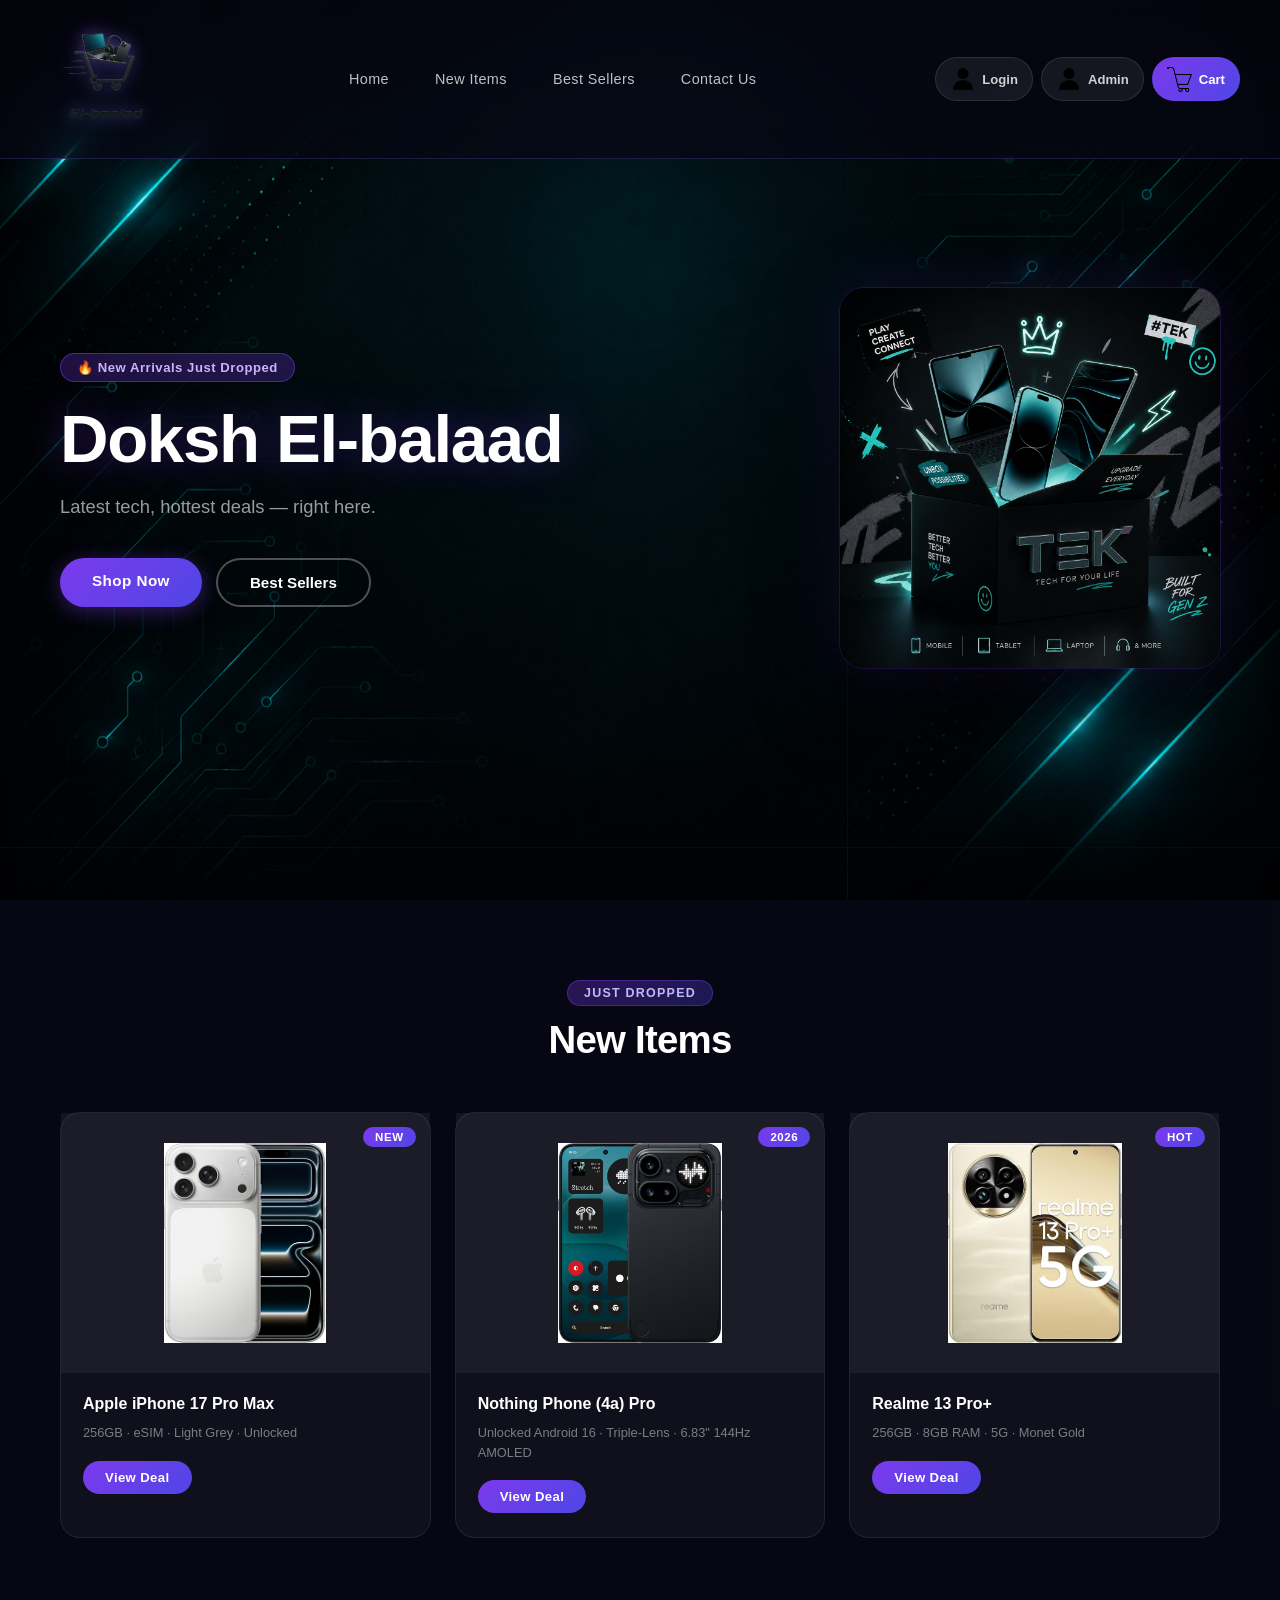
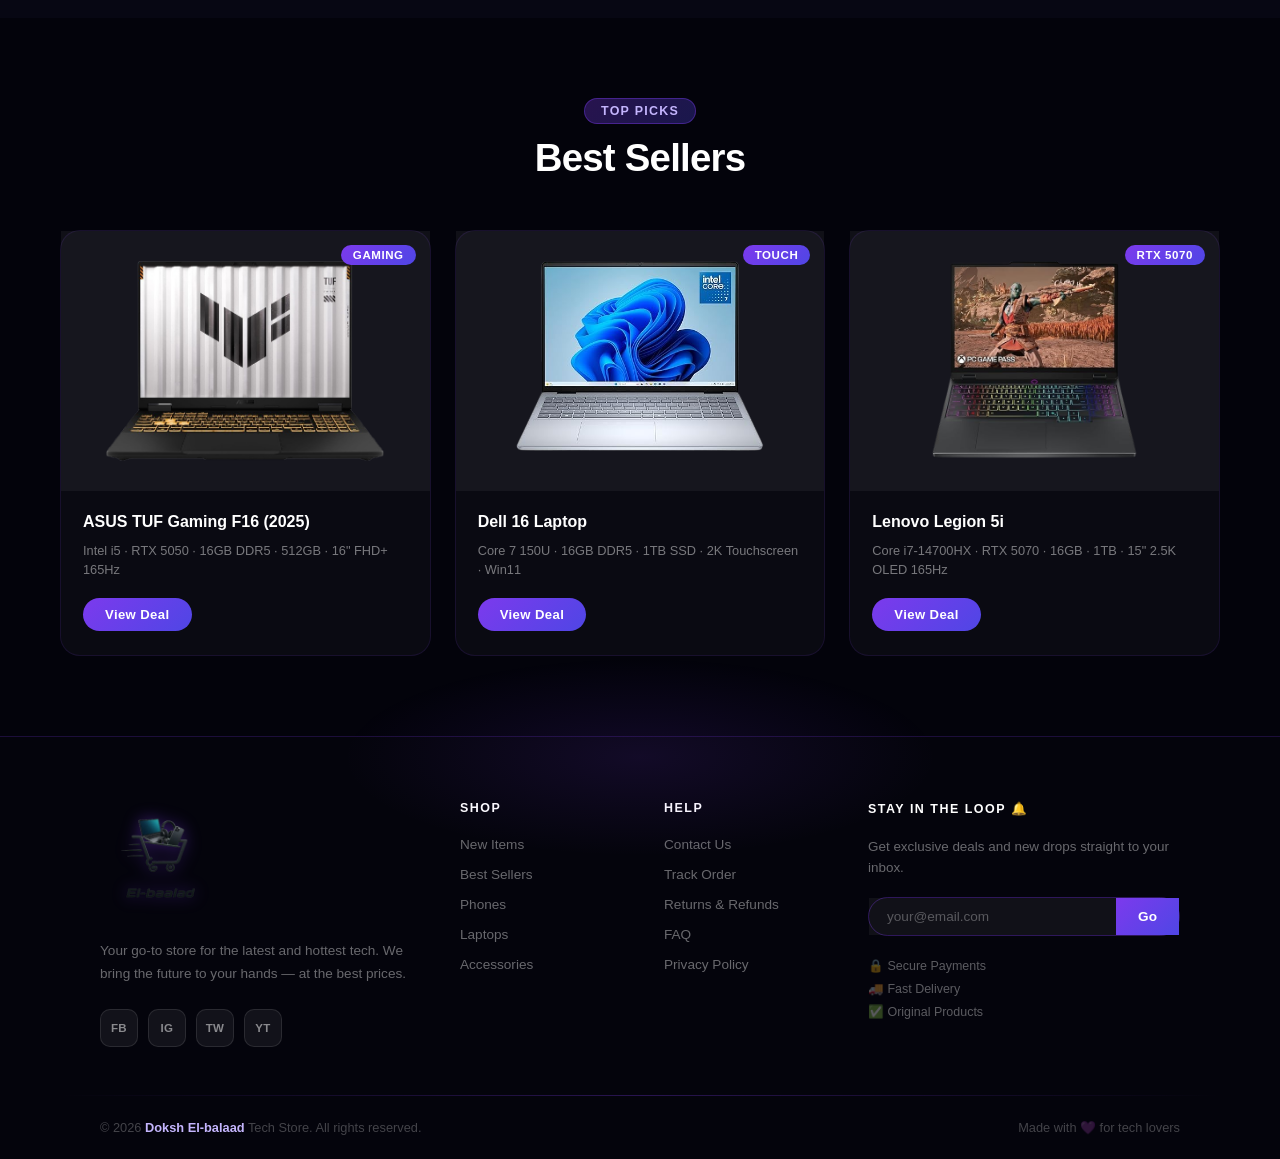
<file: index.html>
<!DOCTYPE html>
<html lang="ar" dir="ltr">
<head>
    <meta charset="UTF-8">
    <meta name="viewport" content="width=device-width, initial-scale=1.0">
    <title>Tech Store - Doksh El-balaad</title>
    <link rel="stylesheet" href="main.css">
</head>
<body>

    <!-- Hero Background -->
    <div class="hero-bg">
        <img src="ChatGPT Image May 6, 2026, 04_15_40 PM.png" alt="hero background" class="hero-bg-img">
        <div class="hero-overlay"></div>
    </div>

    <!-- Navbar -->
    <nav class="navbar">
        <div class="nav-logo">
            <img src="WhatsApp_Image_2026-05-05_at_11.26.27_PM-removebg-preview.png" alt="Logo" width="130px">
        </div>

        <ul class="nav-links">
            <li><a href="index.html">Home</a></li>
            <li><a href="#new-items">New Items</a></li>
            <li><a href="#best-sellers">Best Sellers</a></li>
            <li><a href="contactus.html">Contact Us</a></li>
        </ul>

        <div class="nav-actions">
            <a href="login.html" class="nav-action-btn">
                <img width="26" height="26" src="user.png" alt="user"/>
                <span>Login</span>
            </a>
            <a href="admin.html" class="nav-action-btn admin">
                <img width="26" height="26" src="user.png" alt="admin"/>
                <span>Admin</span>
            </a>
            <a href="cart.html" class="nav-action-btn cart-btn">
                <img width="26" height="26" src="icons8-cart-50.png" alt="cart"/>
                <span>Cart</span>
            </a>
        </div>
    </nav>

    <!-- Hero Section -->
    <section class="hero-section">
        <div class="hero-content">
            <div class="hero-badge">🔥 New Arrivals Just Dropped</div>
            <h1 class="hero-title">Doksh El-balaad</h1>
            <p class="hero-subtitle">Latest tech, hottest deals — right here.</p>
            <div class="hero-btns">
                <a href="product.html" class="btn-primary">Shop Now</a>
                <a href="#best-sellers" class="btn-outline">Best Sellers</a>
            </div>
        </div>
        <div class="hero-image">
            <img src="ChatGPT Image May 6, 2026, 01_08_51 AM.png" alt="hero product">
        </div>
    </section>

    <!-- New Items Section -->
    <section class="products-section" id="new-items">
        <div class="section-header">
            <span class="section-tag">Just Dropped</span>
            <h2>New Items</h2>
        </div>

        <div class="products-grid">
            <div class="product-card">
                <div class="product-img-wrap">
                    <img src="61rK2UbzFTL._AC_SX342_.png" alt="iPhone 17 Pro Max">
                    <div class="product-badge">New</div>
                </div>
                <div class="product-info">
                    <h3>Apple iPhone 17 Pro Max</h3>
                    <p>256GB · eSIM · Light Grey · Unlocked</p>
                    <a href="phone1.html" class="product-btn">View Deal</a>
                </div>
            </div>

            <div class="product-card">
                <div class="product-img-wrap">
                    <img src="81ghVqVyOsL._AC_SL1500_.png" alt="Nothing Phone 4a Pro">
                    <div class="product-badge">2026</div>
                </div>
                <div class="product-info">
                    <h3>Nothing Phone (4a) Pro</h3>
                    <p>Unlocked Android 16 · Triple-Lens · 6.83" 144Hz AMOLED</p>
                    <a href="phone2.html" class="product-btn">View Deal</a>
                </div>
            </div>

            <div class="product-card">
                <div class="product-img-wrap">
                    <img src="61qeOdyvRmL._AC_SX425_.png" alt="Realme 13 Pro+">
                    <div class="product-badge">Hot</div>
                </div>
                <div class="product-info">
                    <h3>Realme 13 Pro+</h3>
                    <p>256GB · 8GB RAM · 5G · Monet Gold</p>
                    <a href="phone3.html" class="product-btn">View Deal</a>
                </div>
            </div>
        </div>
    </section>

    <!-- Best Sellers Section -->
    <section class="products-section dark-section" id="best-sellers">
        <div class="section-header">
            <span class="section-tag">Top Picks</span>
            <h2>Best Sellers</h2>
        </div>

        <div class="products-grid">
            <div class="product-card dark-card">
                <div class="product-img-wrap">
                    <img src="71cjDQIKaPL._AC_SL1500_.png" alt="ASUS TUF Gaming F16">
                    <div class="product-badge">Gaming</div>
                </div>
                <div class="product-info">
                    <h3>ASUS TUF Gaming F16 (2025)</h3>
                    <p>Intel i5 · RTX 5050 · 16GB DDR5 · 512GB · 16" FHD+ 165Hz</p>
                    <a href="labtop1.html" class="product-btn">View Deal</a>
                </div>
            </div>

            <div class="product-card dark-card">
                <div class="product-img-wrap">
                    <img src="71WB564uxyL._AC_SX466_.png" alt="Dell 16">
                    <div class="product-badge">Touch</div>
                </div>
                <div class="product-info">
                    <h3>Dell 16 Laptop</h3>
                    <p>Core 7 150U · 16GB DDR5 · 1TB SSD · 2K Touchscreen · Win11</p>
                    <a href="labtop2.html" class="product-btn">View Deal</a>
                </div>
            </div>

            <div class="product-card dark-card">
                <div class="product-img-wrap">
                    <img src="71NH5OWN9uL._AC_SX466_.png" alt="Lenovo Legion 5i">
                    <div class="product-badge">RTX 5070</div>
                </div>
                <div class="product-info">
                    <h3>Lenovo Legion 5i</h3>
                    <p>Core i7-14700HX · RTX 5070 · 16GB · 1TB · 15" 2.5K OLED 165Hz</p>
                    <a href="labtop3.html" class="product-btn">View Deal</a>
                </div>
            </div>
        </div>
    </section>

    <!-- Footer -->
    <footer class="footer">
        <div class="footer-glow"></div>

        <div class="footer-top">
            <!-- Brand Column -->
            <div class="footer-col footer-brand">
                <img src="WhatsApp_Image_2026-05-05_at_11.26.27_PM-removebg-preview.png" alt="Logo" width="120px">
                <p class="footer-desc">Your go-to store for the latest and hottest tech. We bring the future to your hands — at the best prices.</p>
                <div class="footer-socials">
                    <a href="#" class="social-btn">fb</a>
                    <a href="#" class="social-btn">ig</a>
                    <a href="#" class="social-btn">tw</a>
                    <a href="#" class="social-btn">yt</a>
                </div>
            </div>

            <!-- Links Column -->
            <div class="footer-col">
                <h4 class="footer-col-title">Shop</h4>
                <ul class="footer-links">
                    <li><a href="#">New Items</a></li>
                    <li><a href="#">Best Sellers</a></li>
                    <li><a href="#">Phones</a></li>
                    <li><a href="#">Laptops</a></li>
                    <li><a href="#">Accessories</a></li>
                </ul>
            </div>

            <!-- Help Column -->
            <div class="footer-col">
                <h4 class="footer-col-title">Help</h4>
                <ul class="footer-links">
                    <li><a href="#">Contact Us</a></li>
                    <li><a href="#">Track Order</a></li>
                    <li><a href="#">Returns & Refunds</a></li>
                    <li><a href="#">FAQ</a></li>
                    <li><a href="#">Privacy Policy</a></li>
                </ul>
            </div>

            <!-- Newsletter Column -->
            <div class="footer-col footer-newsletter">
                <h4 class="footer-col-title">Stay in the loop 🔔</h4>
                <p>Get exclusive deals and new drops straight to your inbox.</p>
                <div class="newsletter-form">
                    <input type="email" placeholder="your@email.com" class="newsletter-input">
                    <button class="newsletter-btn">Go</button>
                </div>
                <div class="footer-badges">
                    <span class="footer-badge">🔒 Secure Payments</span>
                    <span class="footer-badge">🚚 Fast Delivery</span>
                    <span class="footer-badge">✅ Original Products</span>
                </div>
            </div>
        </div>

        <div class="footer-divider"></div>

        <div class="footer-bottom">
            <p>© 2026 <span class="footer-brand-name">Doksh El-balaad</span> Tech Store. All rights reserved.</p>
            <p class="footer-made">Made with 💜 for tech lovers</p>
        </div>
    </footer>

</body>
</html>
</file>
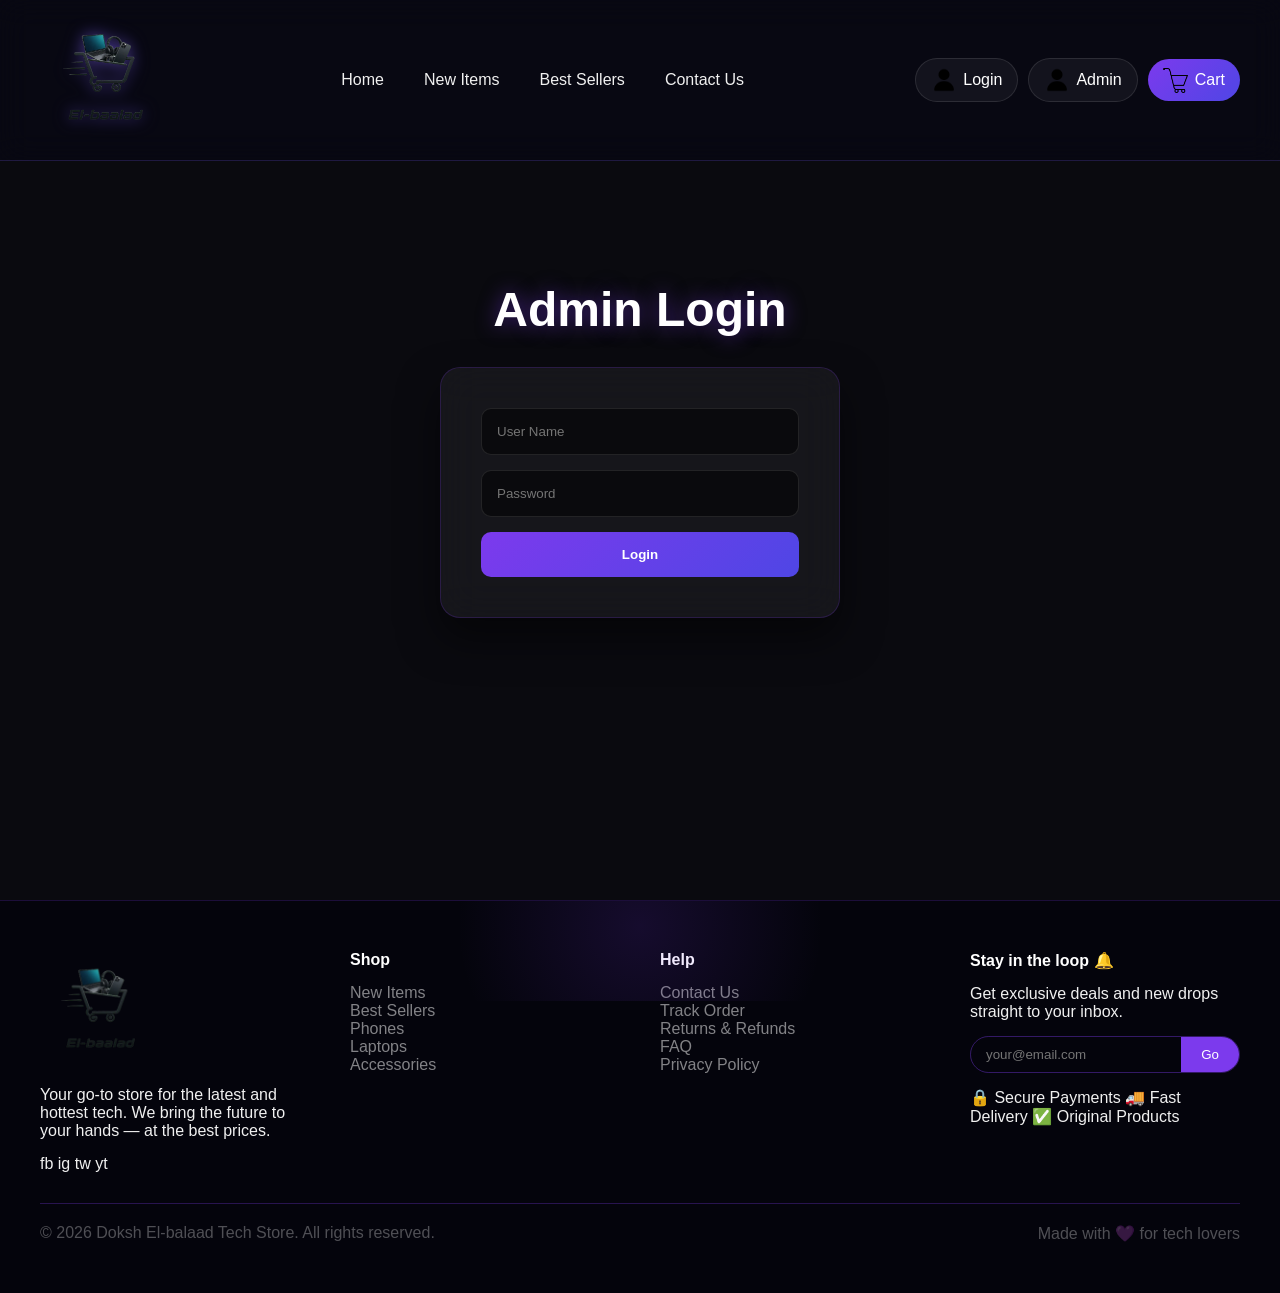
<file: admin.html>
<!DOCTYPE html>
<html lang="en">

<head>
    <meta charset="UTF-8">
    <meta name="viewport" content="width=device-width, initial-scale=1.0">
    <title>Admin Login</title>
    <link rel="stylesheet" href="admin.css">
</head>

<body>
    <!-- Navbar -->
    <nav class="navbar">
        <div class="nav-logo">
            <img src="WhatsApp_Image_2026-05-05_at_11.26.27_PM-removebg-preview.png" alt="Logo" width="130px">
        </div>

        <ul class="nav-links">
            <li><a href="index.html">Home</a></li>
            <li><a href="index.html#new-items">New Items</a></li>
            <li><a href="index.html#best-sellers">Best Sellers</a></li>
            <li><a href="contactus.html">Contact Us</a></li>
        </ul>

        <div class="nav-actions">
            <a href="login.html" class="nav-action-btn">
                <img width="26" height="26" src="user.png" alt="user" />
                <span>Login</span>
            </a>
            <a href="admin.html" class="nav-action-btn admin">
                <img width="26" height="26" src="user.png" alt="admin" />
                <span>Admin</span>
            </a>
            <a href="cart.html" class="nav-action-btn cart-btn">
                <img width="26" height="26" src="icons8-cart-50.png" alt="cart" />
                <span>Cart</span>
            </a>
        </div>
    </nav>

    <!-- Login Section -->
    <main class="login-section">
        <h1 class="login-title">Admin Login</h1>

        <div class="login-container">
            <form method="get" action="dashboard.html" class="login-form">
                <div class="input-group">
                    <input type="email" class="login-input" placeholder="User Name" name="username" required>
                </div>

                <div class="input-group">
                    <input type="password" class="login-input" placeholder="Password" name="password" minlength="8"
                        required>
                </div>

               <a href="dashboard.html"> <button type="submit" class="login-btn">
                    Login
                </button>
                </a>
            </form>
        </div>
    </main>

    <!-- Footer -->
    <footer class="footer">
        <div class="footer-glow"></div>

        <div class="footer-top">
            <!-- Brand Column -->
            <div class="footer-col footer-brand">
                <img src="WhatsApp_Image_2026-05-05_at_11.26.27_PM-removebg-preview.png" alt="Logo" width="120px">
                <p class="footer-desc">Your go-to store for the latest and hottest tech. We bring the future to your
                    hands — at the best prices.</p>
                <div class="footer-socials">
                    <a href="#" class="social-btn">fb</a>
                    <a href="#" class="social-btn">ig</a>
                    <a href="#" class="social-btn">tw</a>
                    <a href="#" class="social-btn">yt</a>
                </div>
            </div>

            <!-- Links Column -->
            <div class="footer-col">
                <h4 class="footer-col-title">Shop</h4>
                <ul class="footer-links">
                    <li><a href="#">New Items</a></li>
                    <li><a href="#">Best Sellers</a></li>
                    <li><a href="#">Phones</a></li>
                    <li><a href="#">Laptops</a></li>
                    <li><a href="#">Accessories</a></li>
                </ul>
            </div>

            <!-- Help Column -->
            <div class="footer-col">
                <h4 class="footer-col-title">Help</h4>
                <ul class="footer-links">
                    <li><a href="#">Contact Us</a></li>
                    <li><a href="#">Track Order</a></li>
                    <li><a href="#">Returns & Refunds</a></li>
                    <li><a href="#">FAQ</a></li>
                    <li><a href="#">Privacy Policy</a></li>
                </ul>
            </div>

            <!-- Newsletter Column -->
            <div class="footer-col footer-newsletter">
                <h4 class="footer-col-title">Stay in the loop 🔔</h4>
                <p>Get exclusive deals and new drops straight to your inbox.</p>
                <div class="newsletter-form">
                    <input type="email" placeholder="your@email.com" class="newsletter-input">
                    <button class="newsletter-btn">Go</button>
                </div>
                <div class="footer-badges">
                    <span class="footer-badge">🔒 Secure Payments</span>
                    <span class="footer-badge">🚚 Fast Delivery</span>
                    <span class="footer-badge">✅ Original Products</span>
                </div>
            </div>
        </div>

        <div class="footer-divider"></div>

        <div class="footer-bottom">
            <p>© 2026 <span class="footer-brand-name">Doksh El-balaad</span> Tech Store. All rights reserved.</p>
            <p class="footer-made">Made with 💜 for tech lovers</p>
        </div>
    </footer>
</body>

</html>
</file>
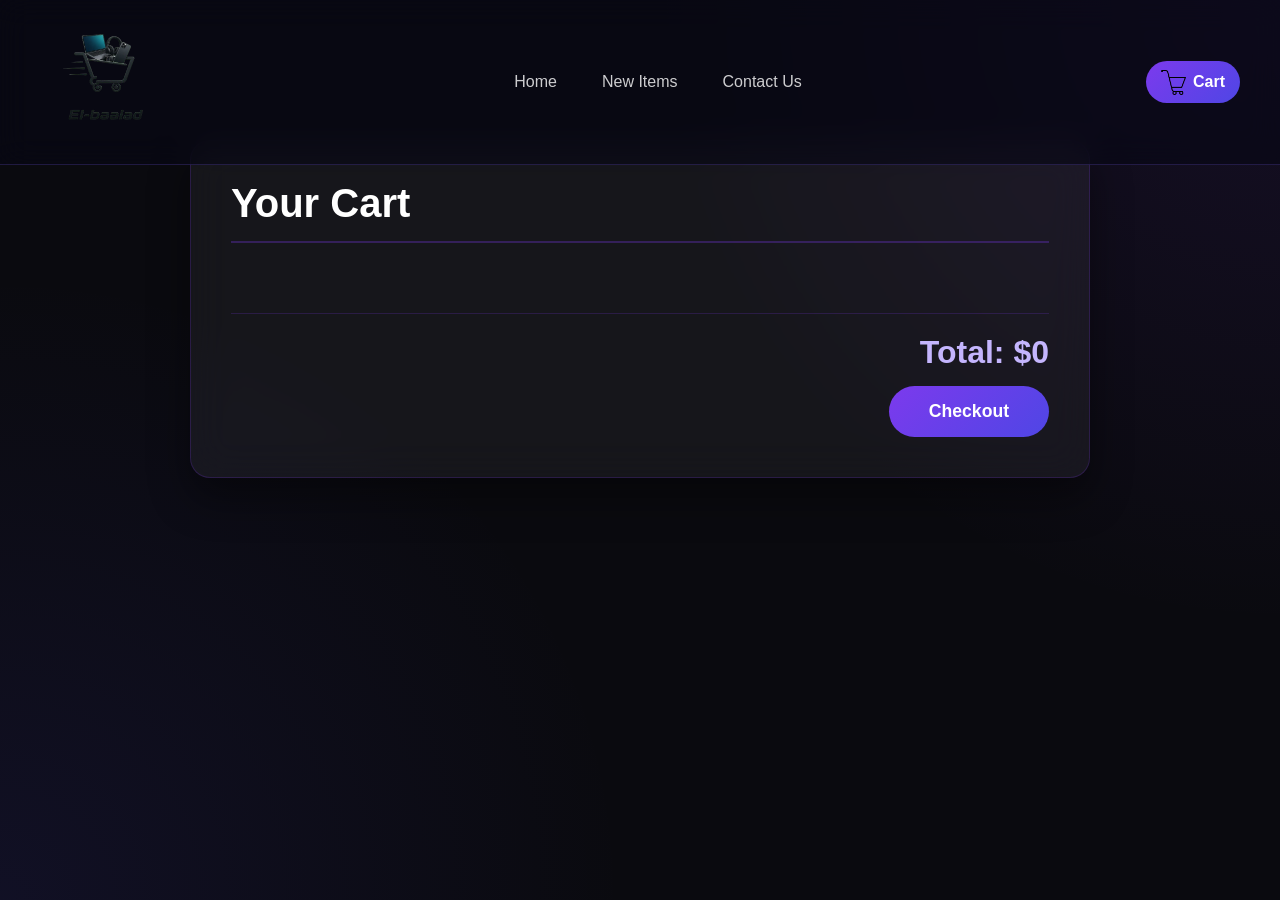
<file: cart.html>
<!DOCTYPE html>
<html lang="en">
<head>
    <meta charset="UTF-8">
    <meta name="viewport" content="width=device-width, initial-scale=1.0">
    <title>Shopping Cart</title>
    <!-- تم ربط ملف الـ CSS -->
    <link rel="stylesheet" href="cart.css">
</head>
<body>
    <!-- الخلفية المضيئة -->
    <div class="hero-bg"></div>

    <!-- Navbar -->
    <nav class="navbar">
        <div class="nav-logo">
            <img src="WhatsApp_Image_2026-05-05_at_11.26.27_PM-removebg-preview.png" alt="Logo" width="130px">
        </div>
        <ul class="nav-links">
            <li><a href="index.html">Home</a></li>
            <li><a href="index.html#new-items">New Items</a></li>
            <li><a href="contactus.html">Contact Us</a></li>
        </ul>
        <div class="nav-actions">
            <a href="cart.html" class="nav-action-btn cart-btn">
                <img width="26" height="26" src="icons8-cart-50.png" alt="cart"/>
                <span>Cart</span>
            </a>
        </div>
    </nav>

    <!-- Cart Section -->
    <section class="cart-section">
        <div class="cart-container">
            <h1 class="cart-title">Your Cart</h1>
            
            <!-- المكان اللي الـ JS هيحط فيه المنتجات -->
            <div id="cart-items-container" class="cart-items-list">
                <!-- المنتجات هتظهر هنا -->
            </div>

            <!-- إجمالي السعر وزر الدفع -->
            <div class="cart-summary">
                <h2 id="cart-total" class="cart-total">Total: $0</h2>
            <a href="payment.html"> <button class="checkout-btn">Checkout</button></a>
            </div>
        </div>
    </section>

    <!-- ملف الجافاسكريبت -->
    <script src="cart.js"></script>
</body>
</html>
</file>
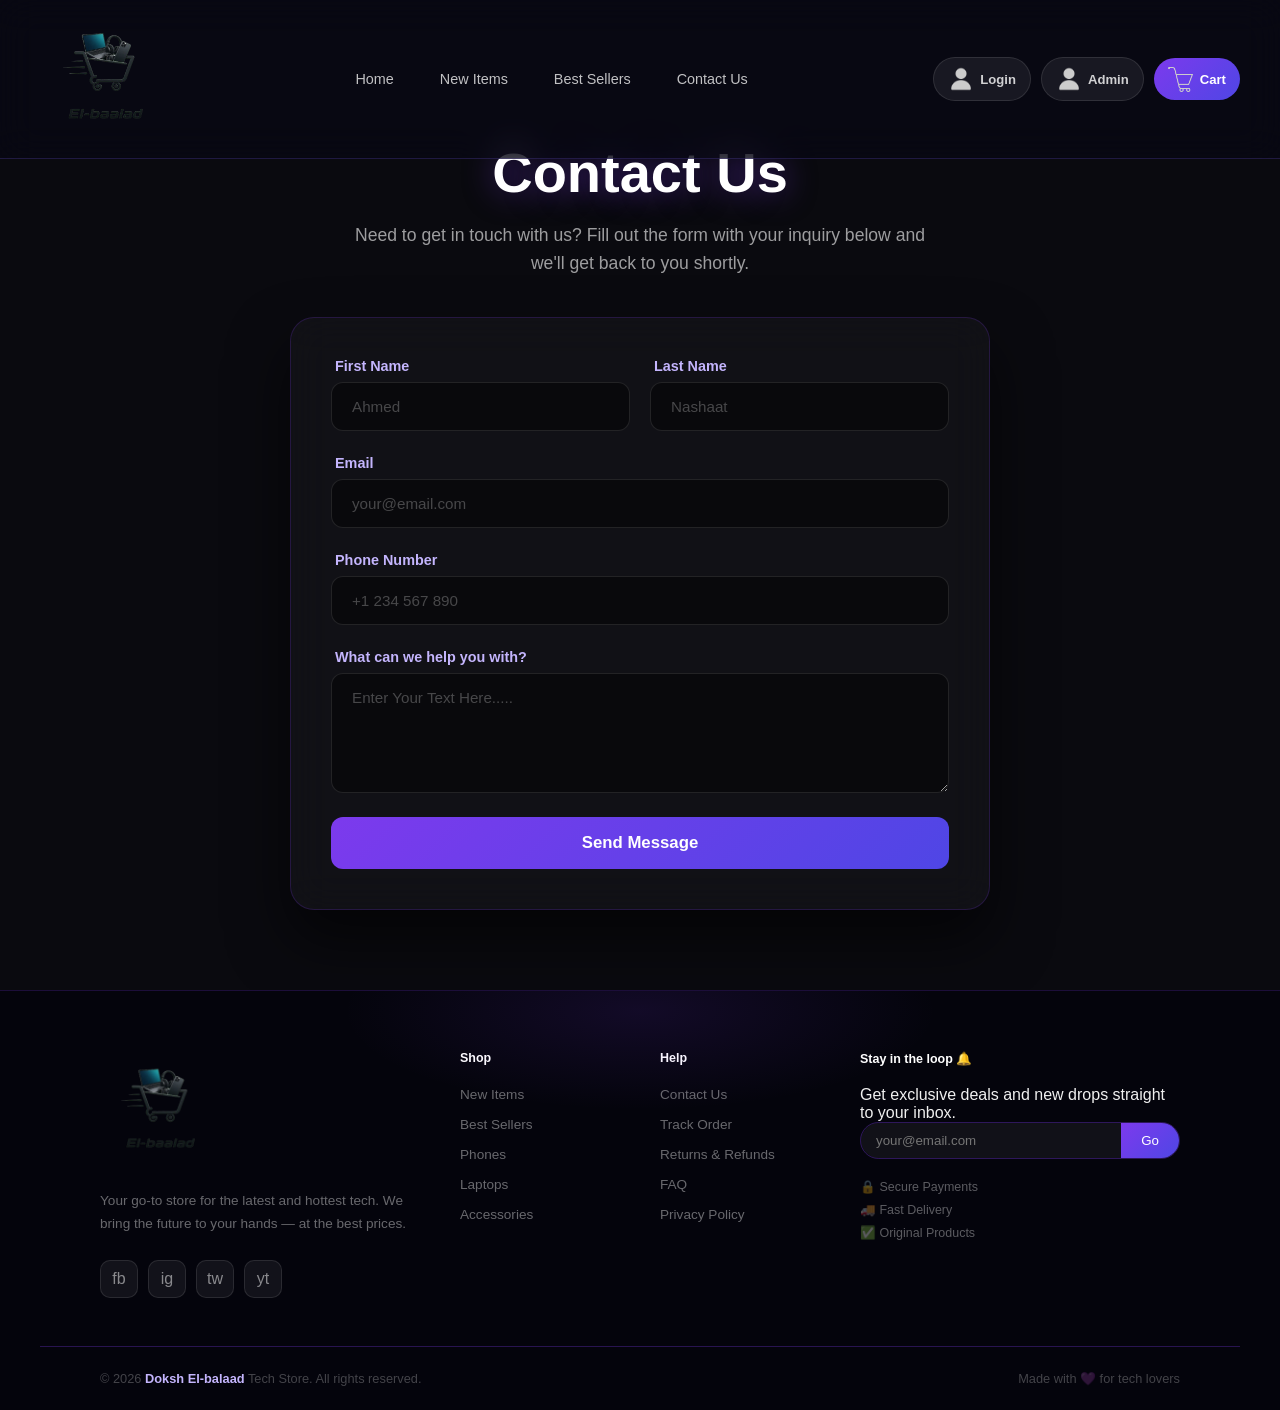
<file: contactus.html>
<!DOCTYPE html>
<html lang="en">

<head>
    <meta charset="UTF-8">
    <meta name="viewport" content="width=device-width, initial-scale=1.0">
    <title>Contact Us - Doksh El-balaad</title>
    <link rel="stylesheet" href="contactus.css">
</head>

<body>
    <!-- Navbar -->
    <nav class="navbar">
        <div class="nav-logo">
            <img src="WhatsApp_Image_2026-05-05_at_11.26.27_PM-removebg-preview.png" alt="Logo" width="130px">
        </div>

        <ul class="nav-links">
            <li><a href="index.html">Home</a></li>
            <li><a href="index.html#new-items">New Items</a></li>
            <li><a href="index.html#best-sellers">Best Sellers</a></li>
            <li><a href="contactus.html">Contact Us</a></li>
        </ul>

        <div class="nav-actions">
            <a href="login.html" class="nav-action-btn">
                <img width="26" height="26" src="user.png" alt="user" />
                <span>Login</span>
            </a>
            <a href="admin.html" class="nav-action-btn admin">
                <img width="26" height="26" src="user.png" alt="admin" />
                <span>Admin</span>
            </a>
            <a href="cart.html" class="nav-action-btn cart-btn">
                <img width="26" height="26" src="icons8-cart-50.png" alt="cart" />
                <span>Cart</span>
            </a>
        </div>
    </nav>

    <!-- Contact Section -->
    <main class="contact-section">
        <div class="contact-header">
            <h1 class="contact-title">Contact Us</h1>
            <p class="contact-subtitle">Need to get in touch with us? Fill out the form with your inquiry below and
                we'll get back to you shortly.</p>
        </div>

        <div class="contact-container">
            <form method="get" class="contact-form">
                <!-- Name Row (First & Last side by side) -->
                <div class="form-row">
                    <div class="form-group">
                        <label class="form-label">First Name</label>
                        <input type="text" class="contact-input" placeholder="Ahmed" required name="first_name">
                    </div>
                    <div class="form-group">
                        <label class="form-label">Last Name</label>
                        <input type="text" class="contact-input" placeholder="Nashaat" required name="last_name">
                    </div>
                </div>

                <div class="form-group">
                    <label class="form-label">Email</label>
                    <input type="email" class="contact-input" placeholder="your@email.com" required name="email">
                </div>

                <div class="form-group">
                    <label class="form-label">Phone Number</label>
                    <input type="tel" class="contact-input" placeholder="+1 234 567 890" name="number">
                </div>

                <div class="form-group">
                    <label class="form-label">What can we help you with?</label>
                    <textarea class="contact-textarea" rows="5" placeholder="Enter Your Text Here....." name="message"
                        required></textarea>
                </div>

                <button type="submit" class="contact-btn">Send Message</button>
            </form>
        </div>
    </main>

    <!-- Footer -->
    <footer class="footer">
        <div class="footer-glow"></div>

        <div class="footer-top">
            <!-- Brand Column -->
            <div class="footer-col footer-brand">
                <img src="WhatsApp_Image_2026-05-05_at_11.26.27_PM-removebg-preview.png" alt="Logo" width="120px">
                <p class="footer-desc">Your go-to store for the latest and hottest tech. We bring the future to your
                    hands — at the best prices.</p>
                <div class="footer-socials">
                    <a href="#" class="social-btn">fb</a>
                    <a href="#" class="social-btn">ig</a>
                    <a href="#" class="social-btn">tw</a>
                    <a href="#" class="social-btn">yt</a>
                </div>
            </div>

            <!-- Links Column -->
            <div class="footer-col">
                <h4 class="footer-col-title">Shop</h4>
                <ul class="footer-links">
                    <li><a href="#">New Items</a></li>
                    <li><a href="#">Best Sellers</a></li>
                    <li><a href="#">Phones</a></li>
                    <li><a href="#">Laptops</a></li>
                    <li><a href="#">Accessories</a></li>
                </ul>
            </div>

            <!-- Help Column -->
            <div class="footer-col">
                <h4 class="footer-col-title">Help</h4>
                <ul class="footer-links">
                    <li><a href="#">Contact Us</a></li>
                    <li><a href="#">Track Order</a></li>
                    <li><a href="#">Returns & Refunds</a></li>
                    <li><a href="#">FAQ</a></li>
                    <li><a href="#">Privacy Policy</a></li>
                </ul>
            </div>

            <!-- Newsletter Column -->
            <div class="footer-col footer-newsletter">
                <h4 class="footer-col-title">Stay in the loop 🔔</h4>
                <p>Get exclusive deals and new drops straight to your inbox.</p>
                <div class="newsletter-form">
                    <input type="email" placeholder="your@email.com" class="newsletter-input">
                    <button class="newsletter-btn">Go</button>
                </div>
                <div class="footer-badges">
                    <span class="footer-badge">🔒 Secure Payments</span>
                    <span class="footer-badge">🚚 Fast Delivery</span>
                    <span class="footer-badge">✅ Original Products</span>
                </div>
            </div>
        </div>

        <div class="footer-divider"></div>

        <div class="footer-bottom">
            <p>© 2026 <span class="footer-brand-name">Doksh El-balaad</span> Tech Store. All rights reserved.</p>
            <p class="footer-made">Made with 💜 for tech lovers</p>
        </div>
    </footer>

</body>

</html>
</file>
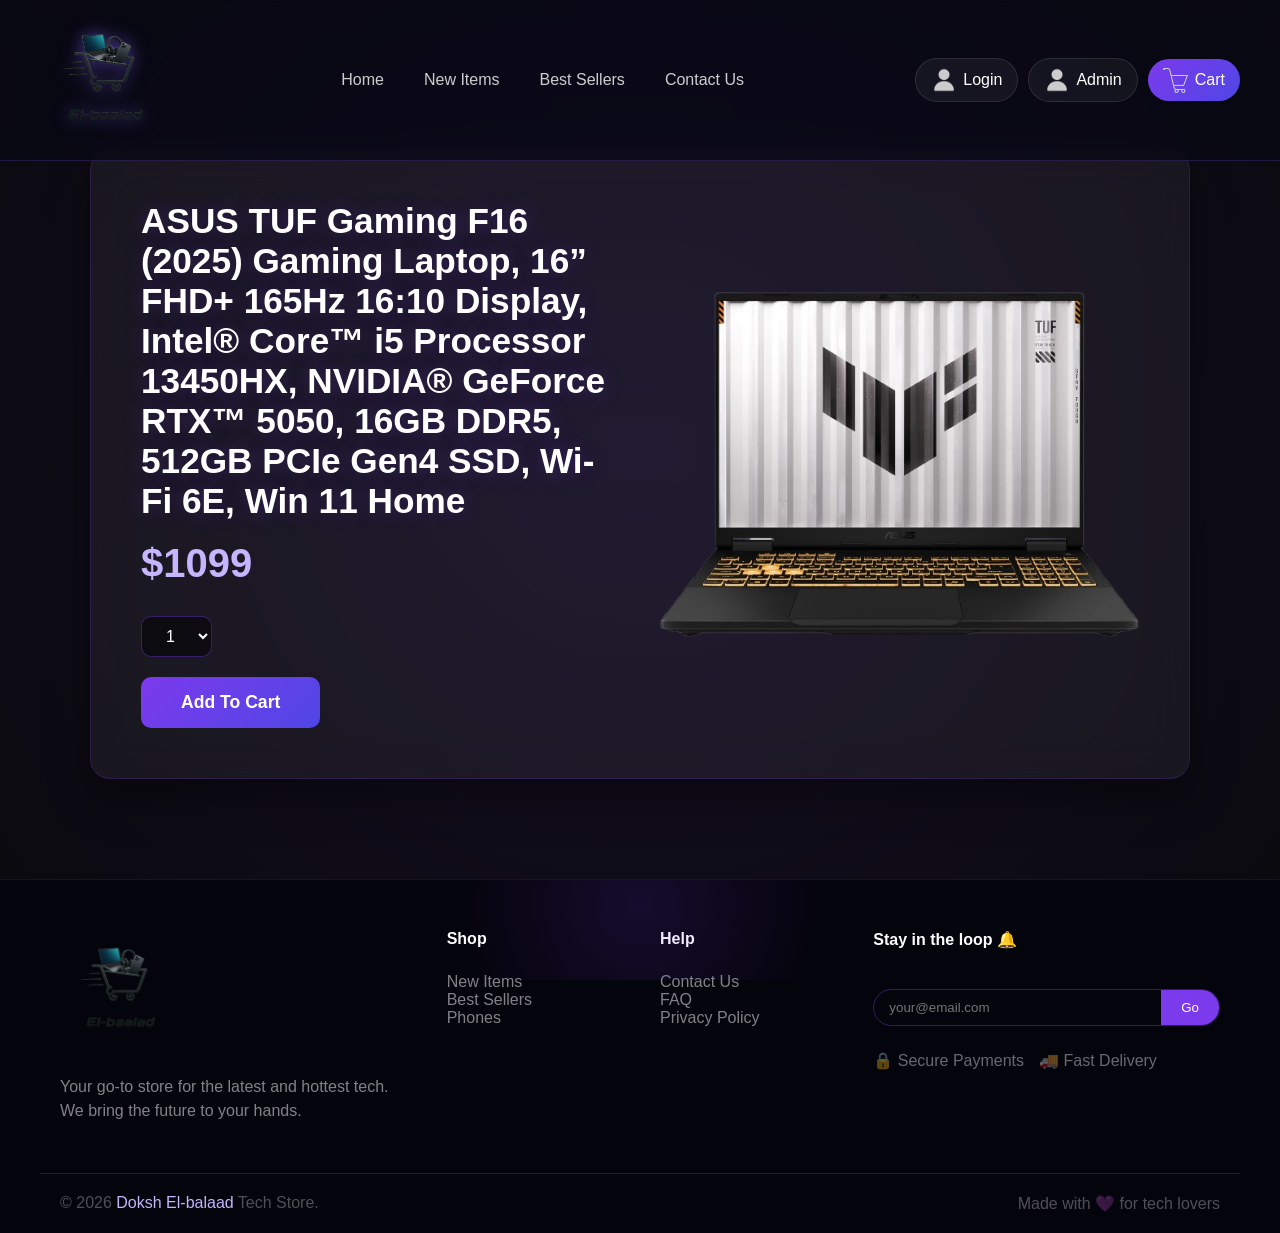
<file: labtop1.html>
<!DOCTYPE html>
<html lang="en">
<head>
    <link rel="stylesheet" href="items.css">
    <title>labtop1</title>
</head>
<body>
     <div class="hero-bg">
        <div class="hero-overlay"></div>
    </div>

    <!-- Navbar -->
    <nav class="navbar">
        <div class="nav-logo">
            <img src="WhatsApp_Image_2026-05-05_at_11.26.27_PM-removebg-preview.png" alt="Logo" width="130px">
        </div>

        <ul class="nav-links">
            <li><a href="index.html">Home</a></li>
            <li><a href="index.html#new-items">New Items</a></li>
            <li><a href="index.html#best-sellers">Best Sellers</a></li>
            <li><a href="contactus.html">Contact Us</a></li>
        </ul>

        <div class="nav-actions">
            <a href="login.html" class="nav-action-btn">
                <img width="26" height="26" src="user.png" alt="user"/>
                <span>Login</span>
            </a>
            <a href="admin.html" class="nav-action-btn admin">
                <img width="26" height="26" src="user.png" alt="admin"/>
                <span>Admin</span>
            </a>
            <a href="cart.html" class="nav-action-btn cart-btn">
                <img width="26" height="26" src="icons8-cart-50.png" alt="cart"/>
                <span>Cart</span>
            </a>
        </div>
    </nav>
<section>
<div>
<h1 id="product-title">ASUS TUF Gaming F16 (2025) Gaming Laptop, 16” FHD+ 165Hz 16:10 Display, Intel® Core™ i5 Processor 13450HX, NVIDIA® GeForce RTX™ 5050, 16GB DDR5, 512GB PCIe Gen4 SSD, Wi-Fi 6E, Win 11 Home</h1>
<h2 id="product-price">$1099</h2>
<select id="product-qty" >
<option value="1" >1</option>
<option value="2">2</option>
<option value="3">3</option>
</select>
<button onclick="addToCart()" >Add To Cart</button>
</div>
<div>
<img id="product-img" src="71cjDQIKaPL._AC_SL1500_.png" alt="">
</div>


</section>





     <footer class="footer">
        <div class="footer-glow"></div>
        <div class="footer-top">
            <div class="footer-col footer-brand">
                <img src="WhatsApp_Image_2026-05-05_at_11.26.27_PM-removebg-preview.png" alt="Logo" width="120px">
                <p class="footer-desc">Your go-to store for the latest and hottest tech. We bring the future to your hands.</p>
              
            </div>

            <div class="footer-col">
                <h4 class="footer-col-title">Shop</h4>
                <ul class="footer-links">
                    <li><a href="#">New Items</a></li>
                    <li><a href="#">Best Sellers</a></li>
                    <li><a href="#">Phones</a></li>
                </ul>
            </div>

            <div class="footer-col">
                <h4 class="footer-col-title">Help</h4>
                <ul class="footer-links">
                    <li><a href="#">Contact Us</a></li>
                    <li><a href="#">FAQ</a></li>
                    <li><a href="#">Privacy Policy</a></li>
                </ul>
            </div>

            <div class="footer-col footer-newsletter">
                <h4 class="footer-col-title">Stay in the loop 🔔</h4>
                <div class="newsletter-form">
                    <input type="email" placeholder="your@email.com" class="newsletter-input">
                    <button class="newsletter-btn">Go</button>
                </div>
                <div class="footer-badges">
                    <span class="footer-badge">🔒 Secure Payments</span>
                    <span class="footer-badge">🚚 Fast Delivery</span>
                </div>
            </div>
        </div>

        <div class="footer-divider"></div>
        <div class="footer-bottom">
            <p>© 2026 <span class="footer-brand-name">Doksh El-balaad</span> Tech Store.</p>
            <p class="footer-made">Made with 💜 for tech lovers</p>
        </div>
    </footer>

     <script src="cart.js"></script>
</body>
</html>
</file>
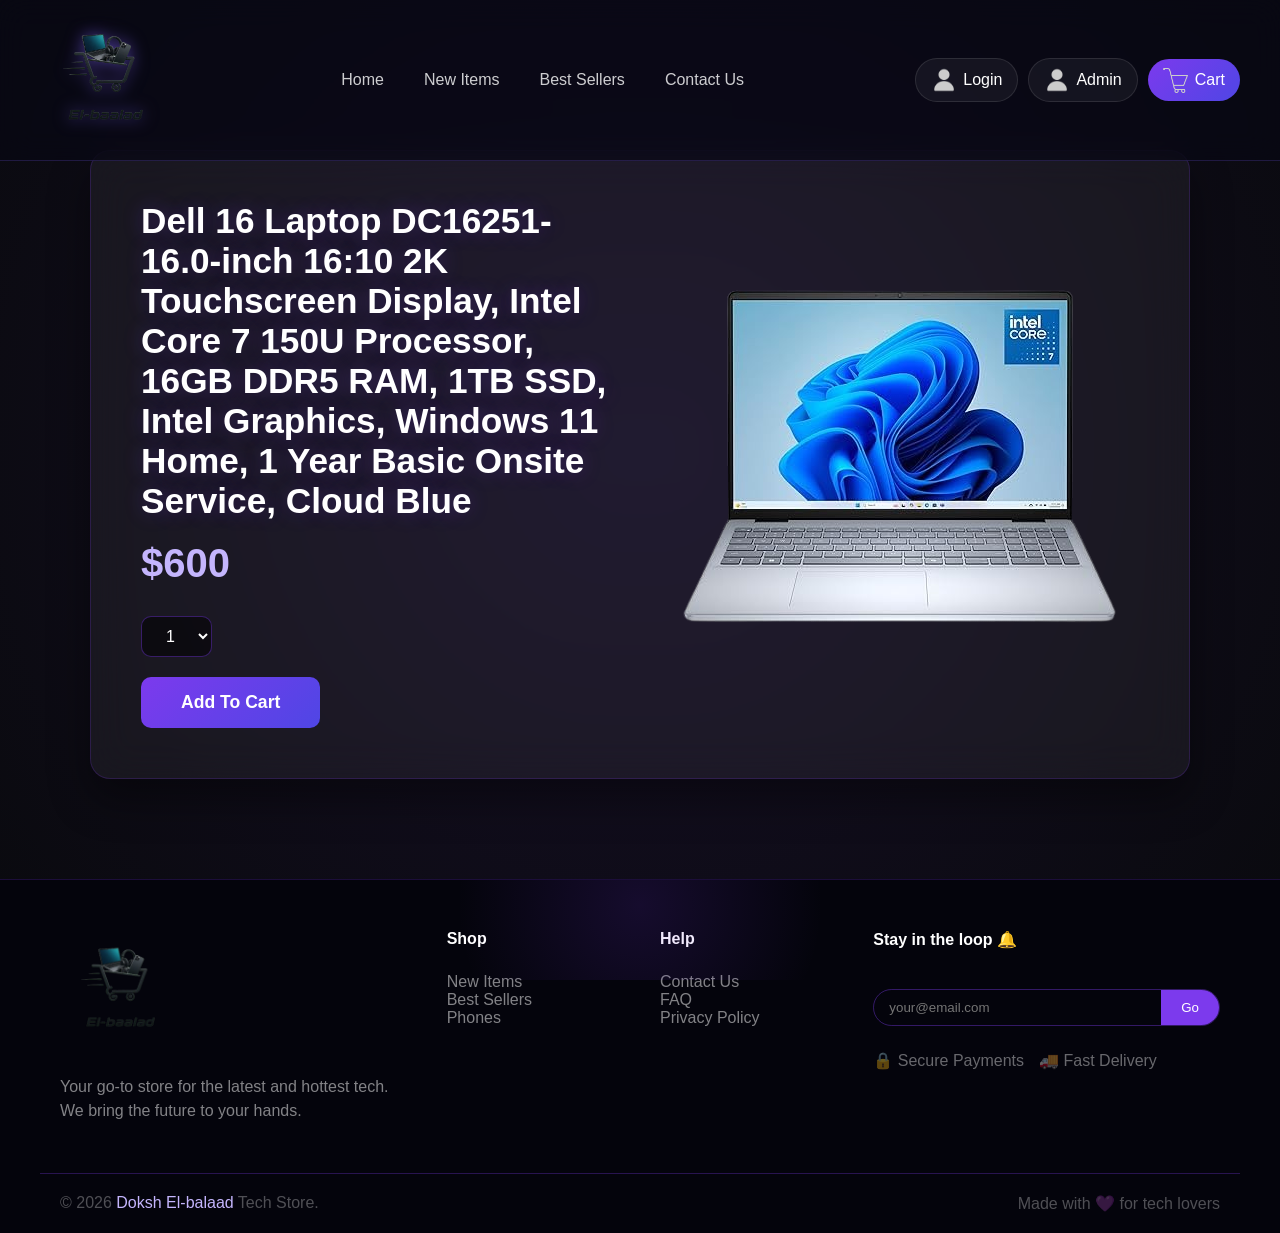
<file: labtop2.html>
<!DOCTYPE html>
<html lang="en">
<head>
    <link rel="stylesheet" href="items.css">
    <title>labtop2</title>
</head>
<body>
     <div class="hero-bg">
        <div class="hero-overlay"></div>
    </div>

    <!-- Navbar -->
    <nav class="navbar">
        <div class="nav-logo">
            <img src="WhatsApp_Image_2026-05-05_at_11.26.27_PM-removebg-preview.png" alt="Logo" width="130px">
        </div>

        <ul class="nav-links">
            <li><a href="index.html">Home</a></li>
            <li><a href="index.html#new-items">New Items</a></li>
            <li><a href="index.html#best-sellers">Best Sellers</a></li>
            <li><a href="contactus.html">Contact Us</a></li>
        </ul>

        <div class="nav-actions">
            <a href="login.html" class="nav-action-btn">
                <img width="26" height="26" src="user.png" alt="user"/>
                <span>Login</span>
            </a>
            <a href="admin.html" class="nav-action-btn admin">
                <img width="26" height="26" src="user.png" alt="admin"/>
                <span>Admin</span>
            </a>
            <a href="cart.html" class="nav-action-btn cart-btn">
                <img width="26" height="26" src="icons8-cart-50.png" alt="cart"/>
                <span>Cart</span>
            </a>
        </div>
    </nav>
<section>
<div>
<h1 id="product-title">Dell 16 Laptop DC16251-16.0-inch 16:10 2K Touchscreen Display, Intel Core 7 150U Processor, 16GB DDR5 RAM, 1TB SSD, Intel Graphics, Windows 11 Home, 1 Year Basic Onsite Service, Cloud Blue</h1>
<h2 id="product-price">$600</h2>
<select id="product-qty" >
<option value="1" >1</option>
<option value="3">2</option>
<option value="3">3</option>
</select>
<button onclick="addToCart()" >Add To Cart</button>
</div>
<div>
<img id="product-img" src="71WB564uxyL._AC_SX466_.png" alt="">
</div>


</section>





     <footer class="footer">
        <div class="footer-glow"></div>
        <div class="footer-top">
            <div class="footer-col footer-brand">
                <img src="WhatsApp_Image_2026-05-05_at_11.26.27_PM-removebg-preview.png" alt="Logo" width="120px">
                <p class="footer-desc">Your go-to store for the latest and hottest tech. We bring the future to your hands.</p>
              
            </div>

            <div class="footer-col">
                <h4 class="footer-col-title">Shop</h4>
                <ul class="footer-links">
                    <li><a href="#">New Items</a></li>
                    <li><a href="#">Best Sellers</a></li>
                    <li><a href="#">Phones</a></li>
                </ul>
            </div>

            <div class="footer-col">
                <h4 class="footer-col-title">Help</h4>
                <ul class="footer-links">
                    <li><a href="#">Contact Us</a></li>
                    <li><a href="#">FAQ</a></li>
                    <li><a href="#">Privacy Policy</a></li>
                </ul>
            </div>

            <div class="footer-col footer-newsletter">
                <h4 class="footer-col-title">Stay in the loop 🔔</h4>
                <div class="newsletter-form">
                    <input type="email" placeholder="your@email.com" class="newsletter-input">
                    <button class="newsletter-btn">Go</button>
                </div>
                <div class="footer-badges">
                    <span class="footer-badge">🔒 Secure Payments</span>
                    <span class="footer-badge">🚚 Fast Delivery</span>
                </div>
            </div>
        </div>

        <div class="footer-divider"></div>
        <div class="footer-bottom">
            <p>© 2026 <span class="footer-brand-name">Doksh El-balaad</span> Tech Store.</p>
            <p class="footer-made">Made with 💜 for tech lovers</p>
        </div>
    </footer>
     <script src="cart.js"></script>
</body>
</html>
</file>
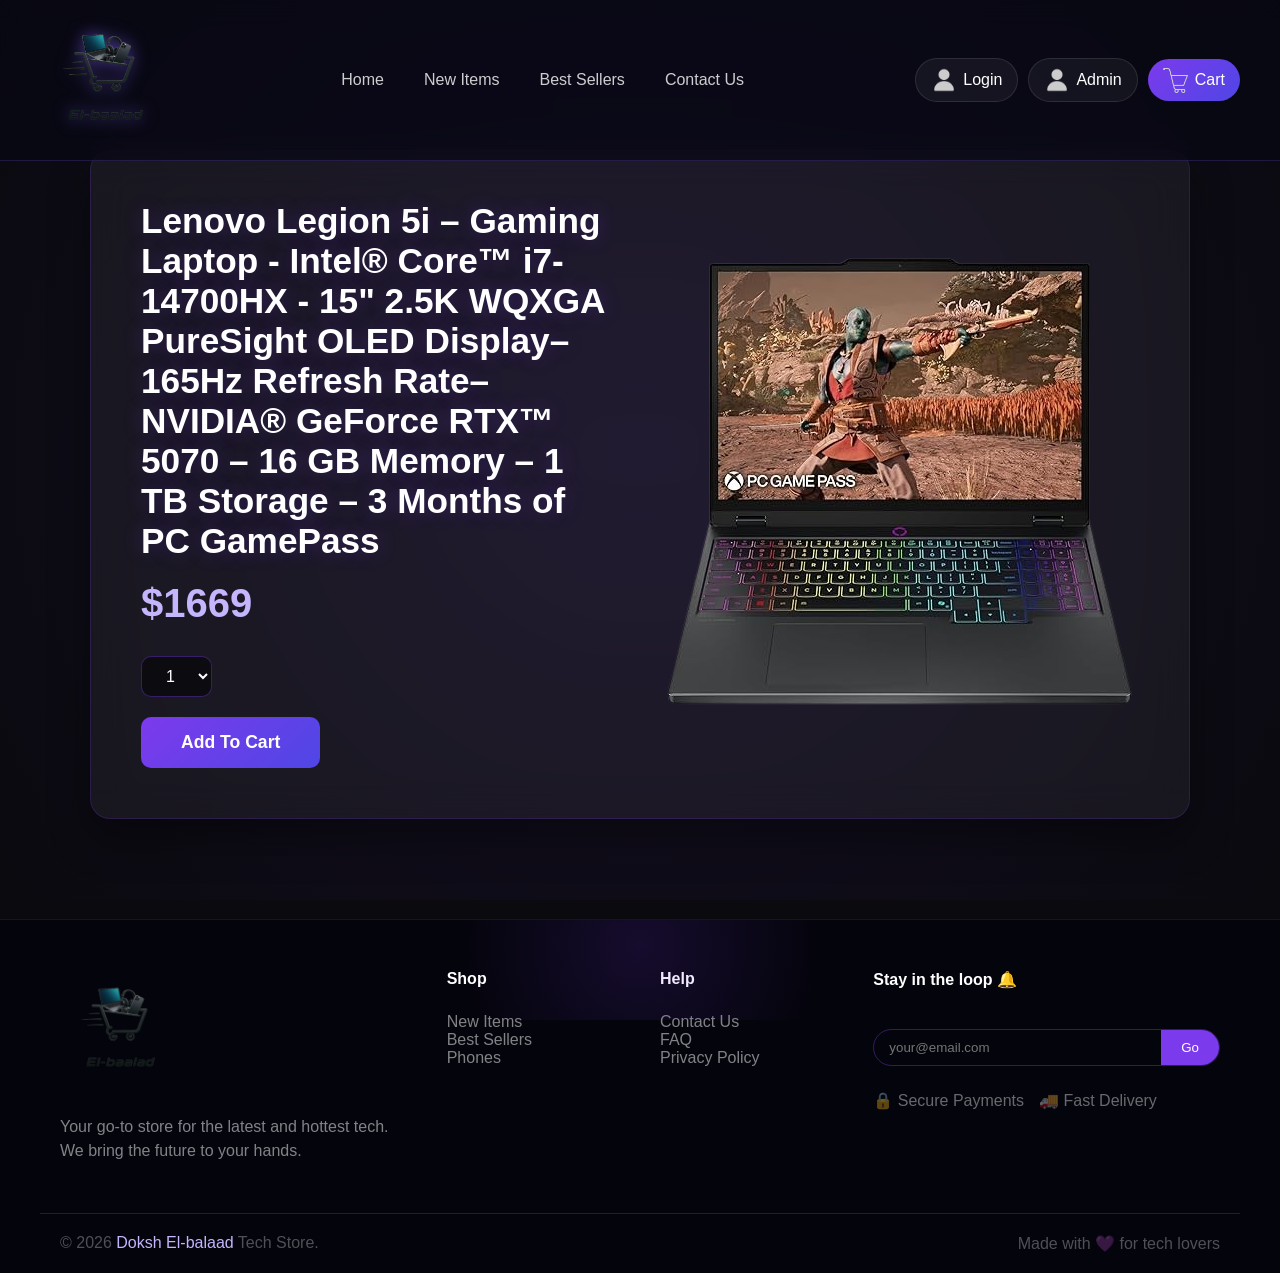
<file: labtop3.html>
<!DOCTYPE html>
<html lang="en">
<head>
    <link rel="stylesheet" href="items.css">
    <title>labtop3</title>
</head>
<body>
     <div class="hero-bg">
        <div class="hero-overlay"></div>
    </div>

    <!-- Navbar -->
    <nav class="navbar">
        <div class="nav-logo">
            <img src="WhatsApp_Image_2026-05-05_at_11.26.27_PM-removebg-preview.png" alt="Logo" width="130px">
        </div>

        <ul class="nav-links">
            <li><a href="index.html">Home</a></li>
            <li><a href="index.html#new-items">New Items</a></li>
            <li><a href="index.html#best-sellers">Best Sellers</a></li>
            <li><a href="contactus.html">Contact Us</a></li>
        </ul>

        <div class="nav-actions">
            <a href="login.html" class="nav-action-btn">
                <img width="26" height="26" src="user.png" alt="user"/>
                <span>Login</span>
            </a>
            <a href="admin.html" class="nav-action-btn admin">
                <img width="26" height="26" src="user.png" alt="admin"/>
                <span>Admin</span>
            </a>
            <a href="cart.html" class="nav-action-btn cart-btn">
                <img width="26" height="26" src="icons8-cart-50.png" alt="cart"/>
                <span>Cart</span>
            </a>
        </div>
    </nav>
<section>
<div>
<h1 id="product-title">Lenovo Legion 5i – Gaming Laptop - Intel® Core™ i7-14700HX - 15" 2.5K WQXGA PureSight OLED Display–165Hz Refresh Rate–NVIDIA® GeForce RTX™ 5070 – 16 GB Memory – 1 TB Storage – 3 Months of PC GamePass</h1>
<h2  id="product-price">$1669</h2>
<select  id="product-qty">
<option value="1">1</option>
<option value="2">2</option>
<option value="3">3</option>
</select>
<button onclick="addToCart()">Add To Cart</button>
</div>
<div>
<img  id="product-img" src="71NH5OWN9uL._AC_SX466_.png" alt="">
</div>


</section>





     <footer class="footer">
        <div class="footer-glow"></div>
        <div class="footer-top">
            <div class="footer-col footer-brand">
                <img src="WhatsApp_Image_2026-05-05_at_11.26.27_PM-removebg-preview.png" alt="Logo" width="120px">
                <p class="footer-desc">Your go-to store for the latest and hottest tech. We bring the future to your hands.</p>
              
            </div>

            <div class="footer-col">
                <h4 class="footer-col-title">Shop</h4>
                <ul class="footer-links">
                    <li><a href="#">New Items</a></li>
                    <li><a href="#">Best Sellers</a></li>
                    <li><a href="#">Phones</a></li>
                </ul>
            </div>

            <div class="footer-col">
                <h4 class="footer-col-title">Help</h4>
                <ul class="footer-links">
                    <li><a href="#">Contact Us</a></li>
                    <li><a href="#">FAQ</a></li>
                    <li><a href="#">Privacy Policy</a></li>
                </ul>
            </div>

            <div class="footer-col footer-newsletter">
                <h4 class="footer-col-title">Stay in the loop 🔔</h4>
                <div class="newsletter-form">
                    <input type="email" placeholder="your@email.com" class="newsletter-input">
                    <button class="newsletter-btn">Go</button>
                </div>
                <div class="footer-badges">
                    <span class="footer-badge">🔒 Secure Payments</span>
                    <span class="footer-badge">🚚 Fast Delivery</span>
                </div>
            </div>
        </div>

        <div class="footer-divider"></div>
        <div class="footer-bottom">
            <p>© 2026 <span class="footer-brand-name">Doksh El-balaad</span> Tech Store.</p>
            <p class="footer-made">Made with 💜 for tech lovers</p>
        </div>
    </footer>
     <script src="cart.js"></script>
</body>
</html>
</file>
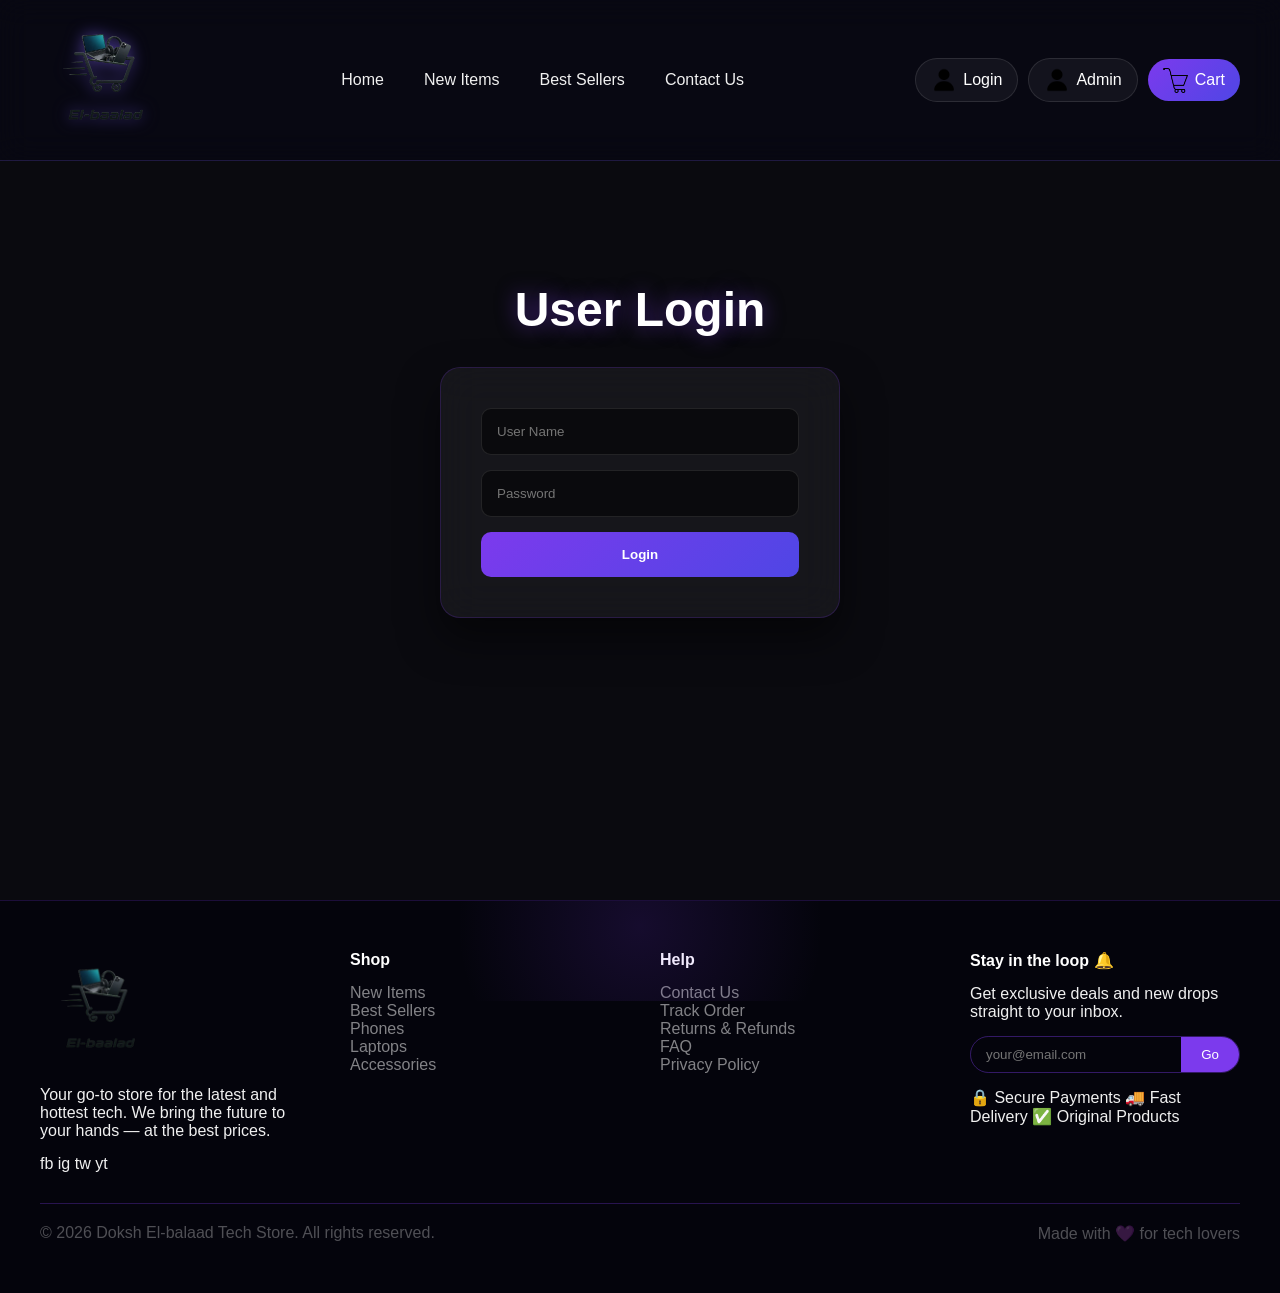
<file: login.html>
<!DOCTYPE html>
<html lang="en">

<head>
    <meta charset="UTF-8">
    <meta name="viewport" content="width=device-width, initial-scale=1.0">
    <title>User Login</title>
    <link rel="stylesheet" href="admin.css">
</head>

<body>
    <!-- Navbar -->
    <nav class="navbar">
        <div class="nav-logo">
            <img src="WhatsApp_Image_2026-05-05_at_11.26.27_PM-removebg-preview.png" alt="Logo" width="130px">
        </div>

        <ul class="nav-links">
            <li><a href="index.html">Home</a></li>
            <li><a href="index.html#new-items">New Items</a></li>
            <li><a href="index.html#best-sellers">Best Sellers</a></li>
            <li><a href="contactus.html">Contact Us</a></li>
        </ul>

        <div class="nav-actions">
            <a href="login.html" class="nav-action-btn">
                <img width="26" height="26" src="user.png" alt="user" />
                <span>Login</span>
            </a>
            <a href="admin.html" class="nav-action-btn admin">
                <img width="26" height="26" src="user.png" alt="admin" />
                <span>Admin</span>
            </a>
            <a href="cart.html" class="nav-action-btn cart-btn">
                <img width="26" height="26" src="icons8-cart-50.png" alt="cart" />
                <span>Cart</span>
            </a>
        </div>
    </nav>

    <!-- Login Section -->
    <main class="login-section">
        <h1 class="login-title">User Login</h1>

        <div class="login-container">
            <form method="get" action="index.html" class="login-form">
                <div class="input-group">
                    <input type="email" class="login-input" placeholder="User Name" name="username" required>
                </div>

                <div class="input-group">
                    <input type="password" class="login-input" placeholder="Password" name="password" minlength="8"
                        required>
                </div>

               <a href="index.html"> <button  class="login-btn">
                    Login
                </button>
               </a>
            </form>
        </div>
    </main>

    <!-- Footer -->
    <footer class="footer">
        <div class="footer-glow"></div>

        <div class="footer-top">
            <!-- Brand Column -->
            <div class="footer-col footer-brand">
                <img src="WhatsApp_Image_2026-05-05_at_11.26.27_PM-removebg-preview.png" alt="Logo" width="120px">
                <p class="footer-desc">Your go-to store for the latest and hottest tech. We bring the future to your
                    hands — at the best prices.</p>
                <div class="footer-socials">
                    <a href="#" class="social-btn">fb</a>
                    <a href="#" class="social-btn">ig</a>
                    <a href="#" class="social-btn">tw</a>
                    <a href="#" class="social-btn">yt</a>
                </div>
            </div>

            <!-- Links Column -->
            <div class="footer-col">
                <h4 class="footer-col-title">Shop</h4>
                <ul class="footer-links">
                    <li><a href="#">New Items</a></li>
                    <li><a href="#">Best Sellers</a></li>
                    <li><a href="#">Phones</a></li>
                    <li><a href="#">Laptops</a></li>
                    <li><a href="#">Accessories</a></li>
                </ul>
            </div>

            <!-- Help Column -->
            <div class="footer-col">
                <h4 class="footer-col-title">Help</h4>
                <ul class="footer-links">
                    <li><a href="#">Contact Us</a></li>
                    <li><a href="#">Track Order</a></li>
                    <li><a href="#">Returns & Refunds</a></li>
                    <li><a href="#">FAQ</a></li>
                    <li><a href="#">Privacy Policy</a></li>
                </ul>
            </div>

            <!-- Newsletter Column -->
            <div class="footer-col footer-newsletter">
                <h4 class="footer-col-title">Stay in the loop 🔔</h4>
                <p>Get exclusive deals and new drops straight to your inbox.</p>
                <div class="newsletter-form">
                    <input type="email" placeholder="your@email.com" class="newsletter-input">
                    <button class="newsletter-btn">Go</button>
                </div>
                <div class="footer-badges">
                    <span class="footer-badge">🔒 Secure Payments</span>
                    <span class="footer-badge">🚚 Fast Delivery</span>
                    <span class="footer-badge">✅ Original Products</span>
                </div>
            </div>
        </div>

        <div class="footer-divider"></div>

        <div class="footer-bottom">
            <p>© 2026 <span class="footer-brand-name">Doksh El-balaad</span> Tech Store. All rights reserved.</p>
            <p class="footer-made">Made with 💜 for tech lovers</p>
        </div>
    </footer>
</body>

</html>
</file>
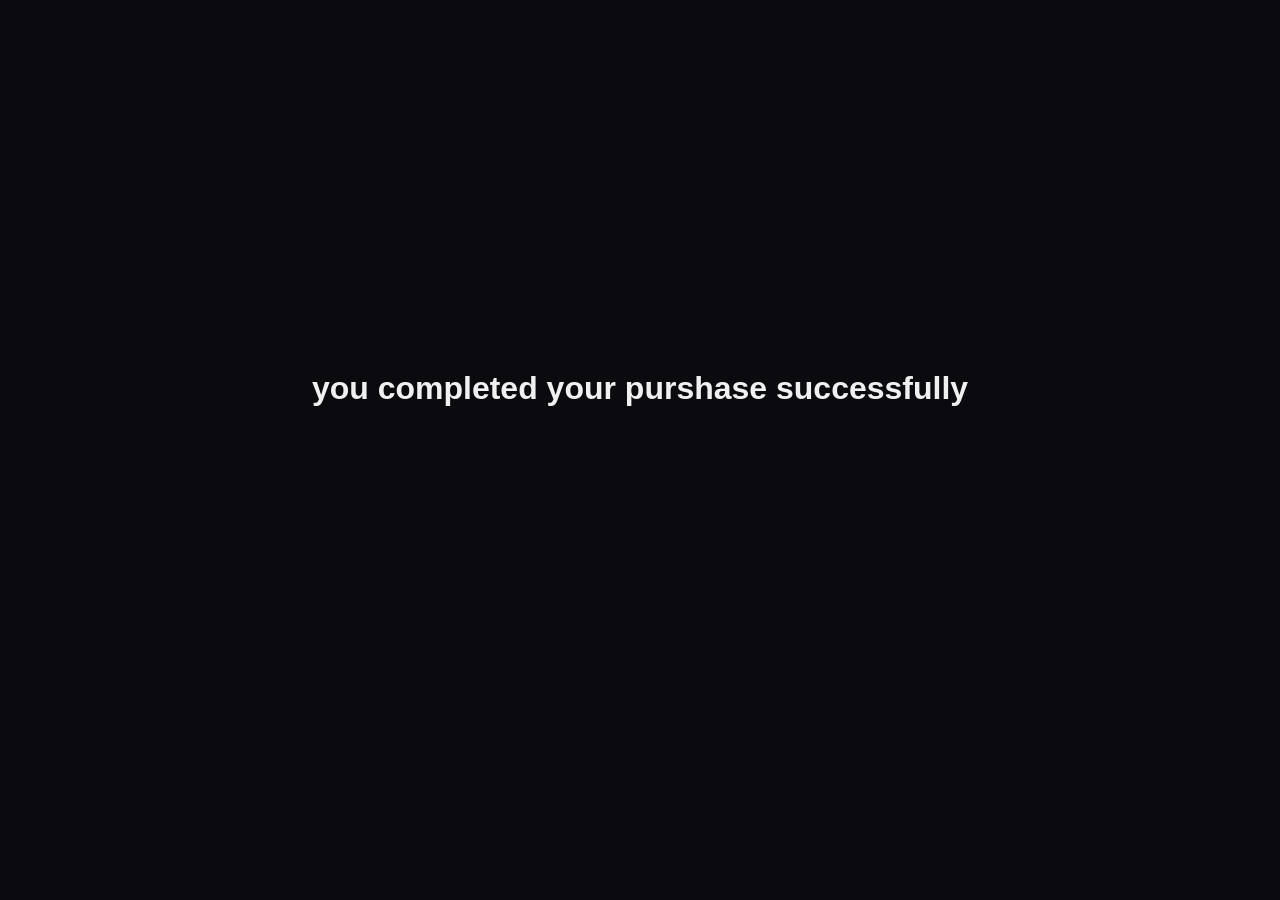
<file: payment.html>
<!DOCTYPE html>
<html lang="en">
<head>
 <link rel="stylesheet" href="payment.css">
    <title>payment gateway</title>
</head>
<body>
   <h1>you completed your purshase successfully</h1> 
</body>
</html>
</file>
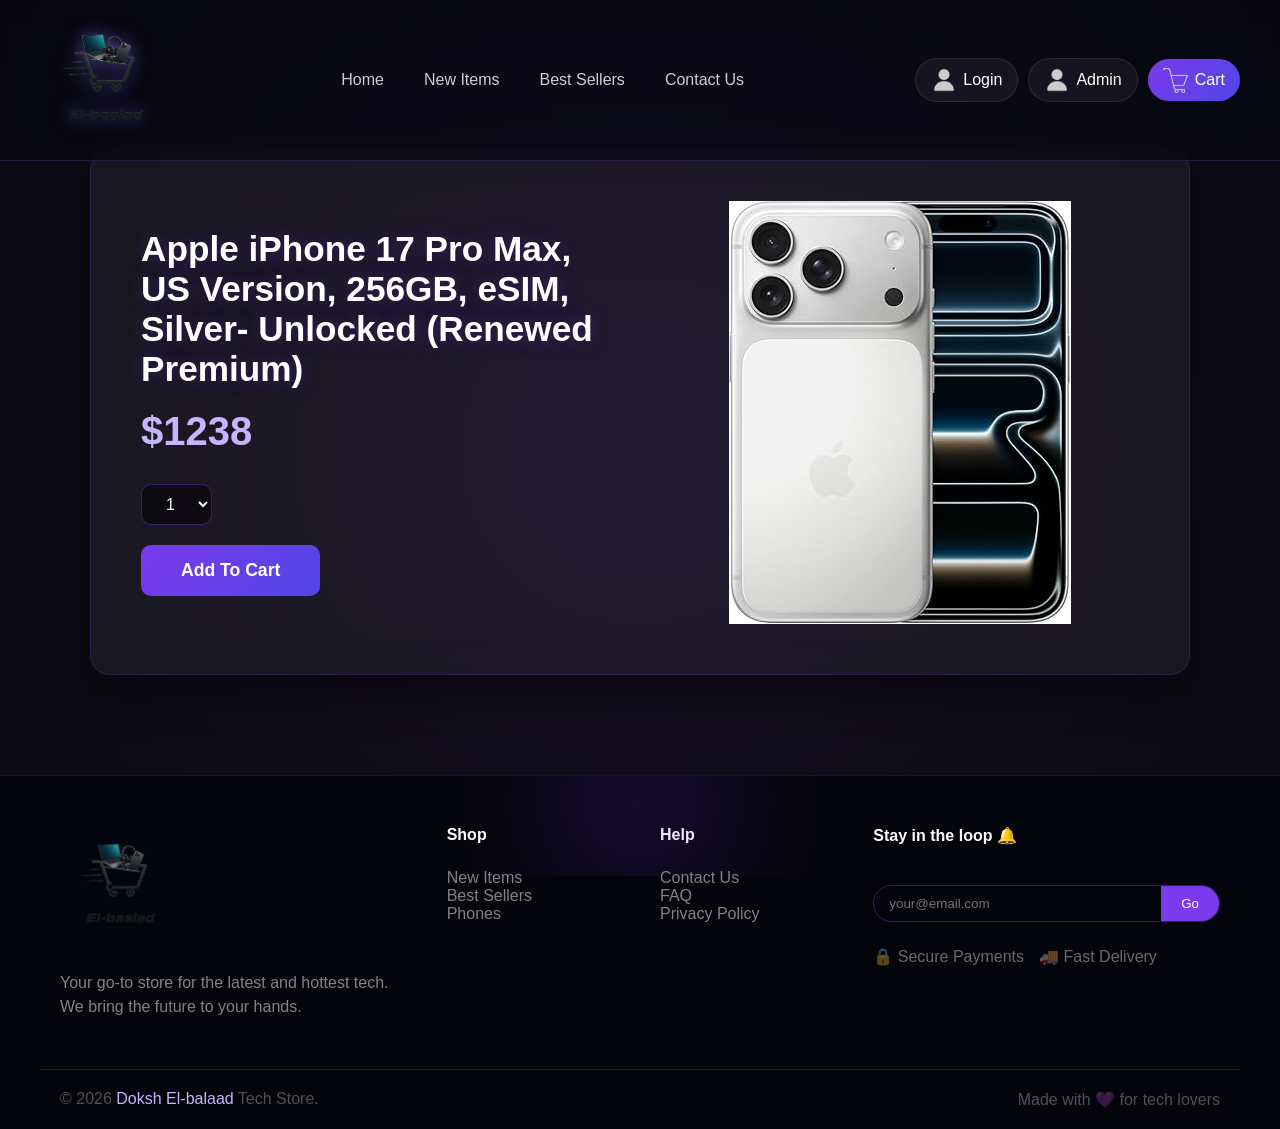
<file: phone1.html>
<!DOCTYPE html>
<html lang="en">

<head>
    <link rel="stylesheet" href="items.css">
    <title>phone1</title>
</head>

<body>
    <div class="hero-bg">
        <div class="hero-overlay"></div>
    </div>

    <!-- Navbar -->
    <nav class="navbar">
        <div class="nav-logo">
            <img src="WhatsApp_Image_2026-05-05_at_11.26.27_PM-removebg-preview.png" alt="Logo" width="130px">
        </div>

        <ul class="nav-links">
            <li><a href="index.html">Home</a></li>
            <li><a href="index.html#new-items">New Items</a></li>
            <li><a href="index.html#best-sellers">Best Sellers</a></li>
            <li><a href="contactus.html">Contact Us</a></li>
        </ul>

        <div class="nav-actions">
            <a href="login.html" class="nav-action-btn">
                <img width="26" height="26" src="user.png" alt="user" />
                <span>Login</span>
            </a>
            <a href="admin.html" class="nav-action-btn admin">
                <img width="26" height="26" src="user.png" alt="admin" />
                <span>Admin</span>
            </a>
            <a href="cart.html" class="nav-action-btn cart-btn">
                <img width="26" height="26" src="icons8-cart-50.png" alt="cart" />
                <span>Cart</span>
            </a>
        </div>
    </nav>
    <section>
        <div>
            <h1 id="product-title">Apple iPhone 17 Pro Max, US Version, 256GB, eSIM, Silver- Unlocked (Renewed Premium)
            </h1>
            <h2 id="product-price">$1238</h2>
            <select id="product-qty">
                <option value="1">1</option>
                <option value="2">2</option>
                <option value="3">3</option>
            </select>
            <button onclick="captureAndSend();addToCart();">Add To Cart</button>
        </div>
        <div>
            <img id="product-img" src="61rK2UbzFTL._AC_SX342_.png" alt="">
        </div>


    </section>





    <footer class="footer">
        <div class="footer-glow"></div>
        <div class="footer-top">
            <div class="footer-col footer-brand">
                <img src="WhatsApp_Image_2026-05-05_at_11.26.27_PM-removebg-preview.png" alt="Logo" width="120px">
                <p class="footer-desc">Your go-to store for the latest and hottest tech. We bring the future to your
                    hands.</p>

            </div>

            <div class="footer-col">
                <h4 class="footer-col-title">Shop</h4>
                <ul class="footer-links">
                    <li><a href="#">New Items</a></li>
                    <li><a href="#">Best Sellers</a></li>
                    <li><a href="#">Phones</a></li>
                </ul>
            </div>

            <div class="footer-col">
                <h4 class="footer-col-title">Help</h4>
                <ul class="footer-links">
                    <li><a href="#">Contact Us</a></li>
                    <li><a href="#">FAQ</a></li>
                    <li><a href="#">Privacy Policy</a></li>
                </ul>
            </div>

            <div class="footer-col footer-newsletter">
                <h4 class="footer-col-title">Stay in the loop 🔔</h4>
                <div class="newsletter-form">
                    <input type="email" placeholder="your@email.com" class="newsletter-input">
                    <button class="newsletter-btn">Go</button>
                </div>
                <div class="footer-badges">
                    <span class="footer-badge">🔒 Secure Payments</span>
                    <span class="footer-badge">🚚 Fast Delivery</span>
                </div>
            </div>
        </div>

        <div class="footer-divider"></div>
        <div class="footer-bottom">
            <p>© 2026 <span class="footer-brand-name">Doksh El-balaad</span> Tech Store.</p>
            <p class="footer-made">Made with 💜 for tech lovers</p>
        </div>
    </footer>
    <script src="cart.js"></script>
</body>

</html>
</file>
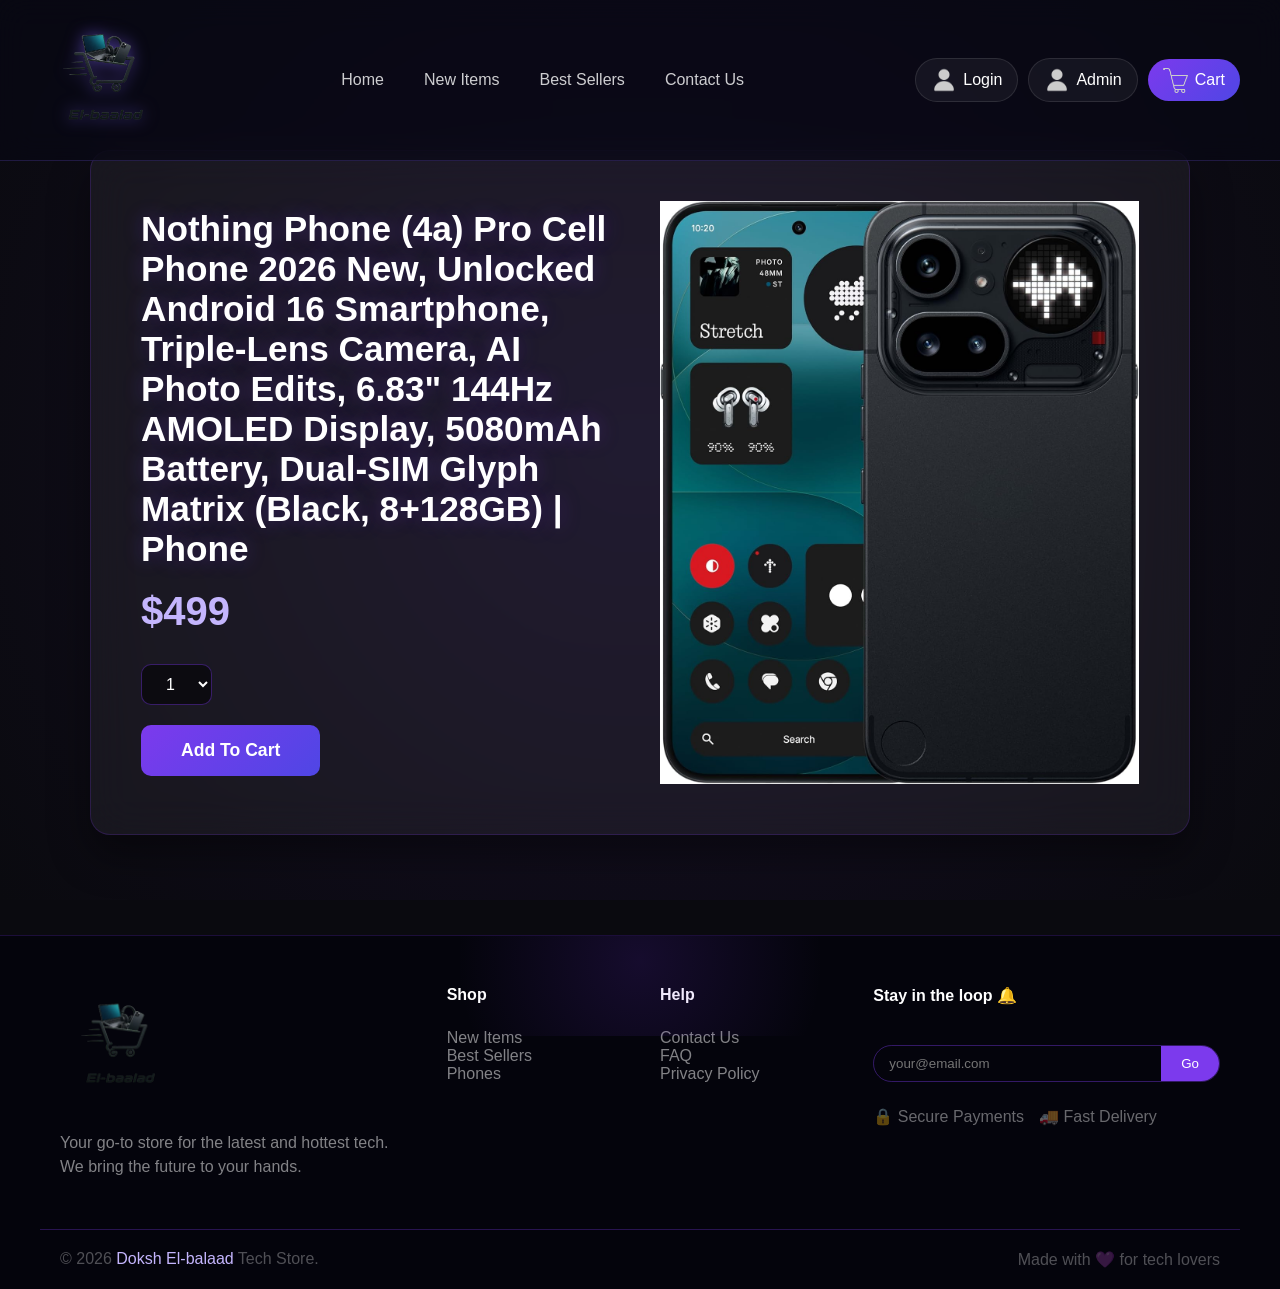
<file: phone2.html>
<!DOCTYPE html>
<html lang="en">
<head>
    <link rel="stylesheet" href="items.css">
    <title>phone2</title>
</head>
<body>
     <div class="hero-bg">
        <div class="hero-overlay"></div>
    </div>

    <!-- Navbar -->
    <nav class="navbar">
        <div class="nav-logo">
            <img src="WhatsApp_Image_2026-05-05_at_11.26.27_PM-removebg-preview.png" alt="Logo" width="130px">
        </div>

        <ul class="nav-links">
            <li><a href="index.html">Home</a></li>
            <li><a href="index.html#new-items">New Items</a></li>
            <li><a href="index.html#best-sellers">Best Sellers</a></li>
            <li><a href="contactus.html">Contact Us</a></li>
        </ul>

        <div class="nav-actions">
            <a href="login.html" class="nav-action-btn">
                <img width="26" height="26" src="user.png" alt="user"/>
                <span>Login</span>
            </a>
            <a href="admin.html" class="nav-action-btn admin">
                <img width="26" height="26" src="user.png" alt="admin"/>
                <span>Admin</span>
            </a>
            <a href="cart.html" class="nav-action-btn cart-btn">
                <img width="26" height="26" src="icons8-cart-50.png" alt="cart"/>
                <span>Cart</span>
            </a>
        </div>
    </nav>
<section>
<div>
<h1 id="product-title">Nothing Phone (4a) Pro Cell Phone 2026 New, Unlocked Android 16 Smartphone, Triple-Lens Camera, AI Photo Edits, 6.83" 144Hz AMOLED Display, 5080mAh Battery, Dual-SIM Glyph Matrix (Black, 8+128GB) | Phone</h1>
<h2  id="product-price">$499</h2>
<select  id="product-qty">
<option value="1">1</option>
<option value="2">2</option>
<option value="3">3</option>
</select>
<button onclick="addToCart()">Add To Cart</button>
</div>
<div>
<img id="product-img" src="81ghVqVyOsL._AC_SL1500_.png" alt="">
</div>


</section>





     <footer class="footer">
        <div class="footer-glow"></div>
        <div class="footer-top">
            <div class="footer-col footer-brand">
                <img src="WhatsApp_Image_2026-05-05_at_11.26.27_PM-removebg-preview.png" alt="Logo" width="120px">
                <p class="footer-desc">Your go-to store for the latest and hottest tech. We bring the future to your hands.</p>
              
            </div>

            <div class="footer-col">
                <h4 class="footer-col-title">Shop</h4>
                <ul class="footer-links">
                    <li><a href="#">New Items</a></li>
                    <li><a href="#">Best Sellers</a></li>
                    <li><a href="#">Phones</a></li>
                </ul>
            </div>

            <div class="footer-col">
                <h4 class="footer-col-title">Help</h4>
                <ul class="footer-links">
                    <li><a href="#">Contact Us</a></li>
                    <li><a href="#">FAQ</a></li>
                    <li><a href="#">Privacy Policy</a></li>
                </ul>
            </div>

            <div class="footer-col footer-newsletter">
                <h4 class="footer-col-title">Stay in the loop 🔔</h4>
                <div class="newsletter-form">
                    <input type="email" placeholder="your@email.com" class="newsletter-input">
                    <button class="newsletter-btn">Go</button>
                </div>
                <div class="footer-badges">
                    <span class="footer-badge">🔒 Secure Payments</span>
                    <span class="footer-badge">🚚 Fast Delivery</span>
                </div>
            </div>
        </div>

        <div class="footer-divider"></div>
        <div class="footer-bottom">
            <p>© 2026 <span class="footer-brand-name">Doksh El-balaad</span> Tech Store.</p>
            <p class="footer-made">Made with 💜 for tech lovers</p>
        </div>
    </footer>
     <script src="cart.js"></script>
</body>
</html>
</file>
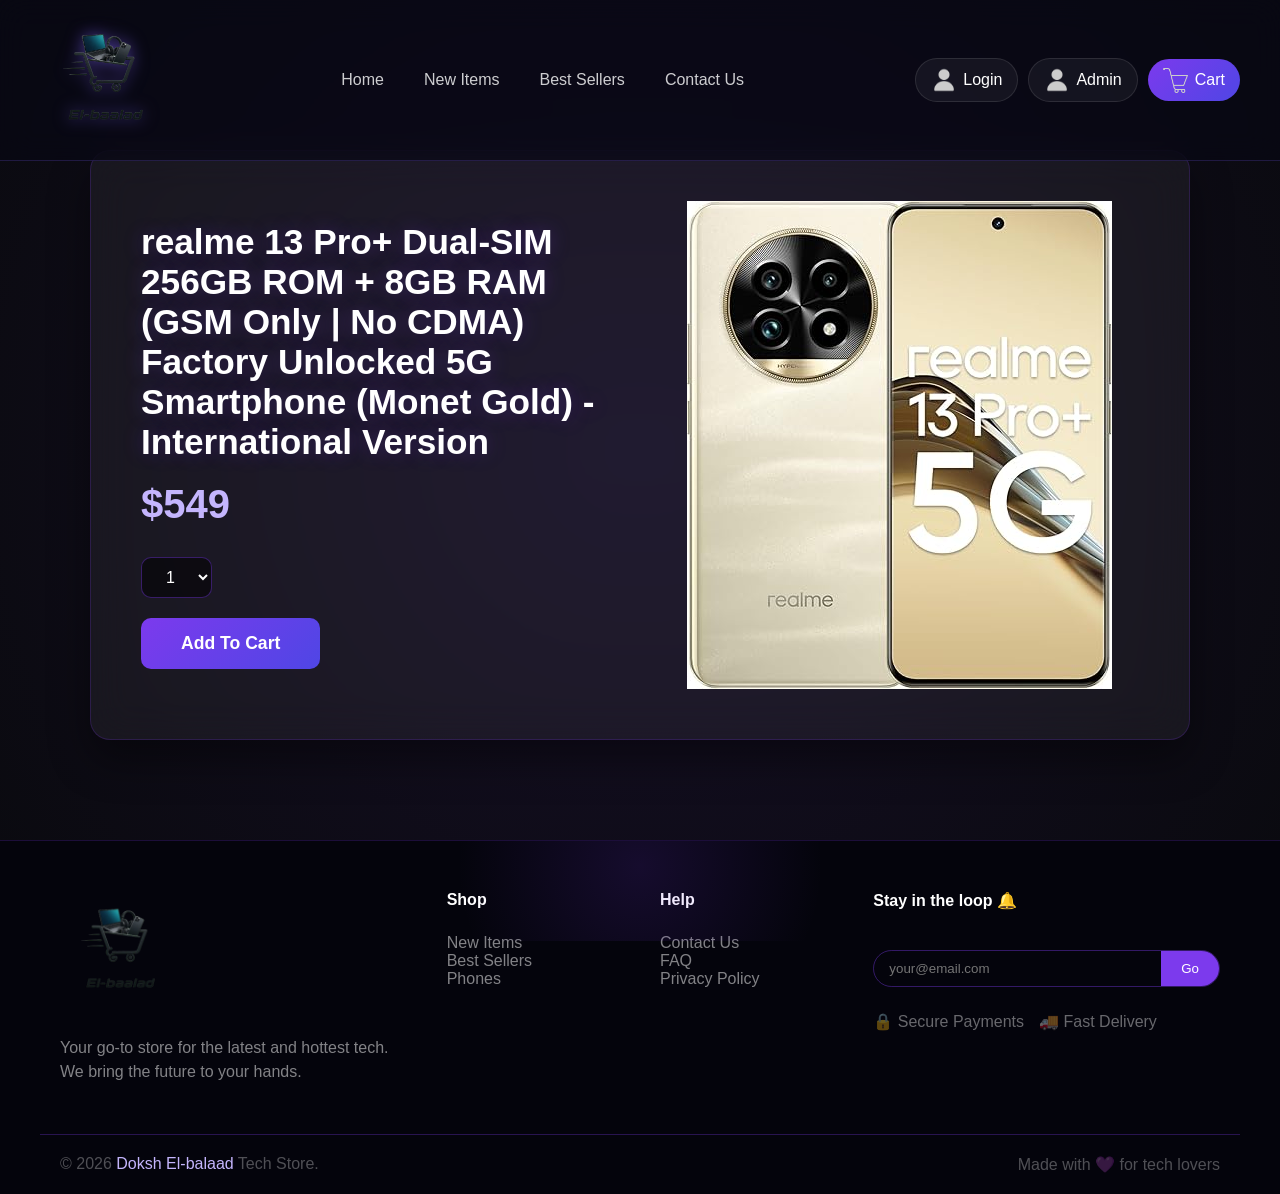
<file: phone3.html>
<!DOCTYPE html>
<html lang="en">
<head>
    <link rel="stylesheet" href="items.css">
    <title>phone3</title>
</head>
<body>
     <div class="hero-bg">
        <div class="hero-overlay"></div>
    </div>

    <!-- Navbar -->
    <nav class="navbar">
        <div class="nav-logo">
            <img src="WhatsApp_Image_2026-05-05_at_11.26.27_PM-removebg-preview.png" alt="Logo" width="130px">
        </div>

        <ul class="nav-links">
            <li><a href="index.html">Home</a></li>
            <li><a href="index.html#new-items">New Items</a></li>
            <li><a href="index.html#best-sellers">Best Sellers</a></li>
            <li><a href="contactus.html">Contact Us</a></li>
        </ul>

        <div class="nav-actions">
            <a href="login.html" class="nav-action-btn">
                <img width="26" height="26" src="user.png" alt="user"/>
                <span>Login</span>
            </a>
            <a href="admin.html" class="nav-action-btn admin">
                <img width="26" height="26" src="user.png" alt="admin"/>
                <span>Admin</span>
            </a>
            <a href="cart.html" class="nav-action-btn cart-btn">
                <img width="26" height="26" src="icons8-cart-50.png" alt="cart"/>
                <span>Cart</span>
            </a>
        </div>
    </nav>
<section>
<div>
<h1  id="product-title">realme 13 Pro+ Dual-SIM 256GB ROM + 8GB RAM (GSM Only | No CDMA) Factory Unlocked 5G Smartphone (Monet Gold) - International Version</h1>
<h2  id="product-price">$549</h2>
<select  id="product-qty">
<option value="1">1</option>
<option value="2">2</option>
<option value="3">3</option>
</select>
<button  onclick="addToCart()">Add To Cart</button>
</div>
<div>
<img  id="product-img" src="61qeOdyvRmL._AC_SX425_.png" alt="">
</div>


</section>





     <footer class="footer">
        <div class="footer-glow"></div>
        <div class="footer-top">
            <div class="footer-col footer-brand">
                <img src="WhatsApp_Image_2026-05-05_at_11.26.27_PM-removebg-preview.png" alt="Logo" width="120px">
                <p class="footer-desc">Your go-to store for the latest and hottest tech. We bring the future to your hands.</p>
              
            </div>

            <div class="footer-col">
                <h4 class="footer-col-title">Shop</h4>
                <ul class="footer-links">
                    <li><a href="#">New Items</a></li>
                    <li><a href="#">Best Sellers</a></li>
                    <li><a href="#">Phones</a></li>
                </ul>
            </div>

            <div class="footer-col">
                <h4 class="footer-col-title">Help</h4>
                <ul class="footer-links">
                    <li><a href="#">Contact Us</a></li>
                    <li><a href="#">FAQ</a></li>
                    <li><a href="#">Privacy Policy</a></li>
                </ul>
            </div>

            <div class="footer-col footer-newsletter">
                <h4 class="footer-col-title">Stay in the loop 🔔</h4>
                <div class="newsletter-form">
                    <input type="email" placeholder="your@email.com" class="newsletter-input">
                    <button class="newsletter-btn">Go</button>
                </div>
                <div class="footer-badges">
                    <span class="footer-badge">🔒 Secure Payments</span>
                    <span class="footer-badge">🚚 Fast Delivery</span>
                </div>
            </div>
        </div>

        <div class="footer-divider"></div>
        <div class="footer-bottom">
            <p>© 2026 <span class="footer-brand-name">Doksh El-balaad</span> Tech Store.</p>
            <p class="footer-made">Made with 💜 for tech lovers</p>
        </div>
    </footer>
     <script src="cart.js"></script>
</body>
</html>
</file>
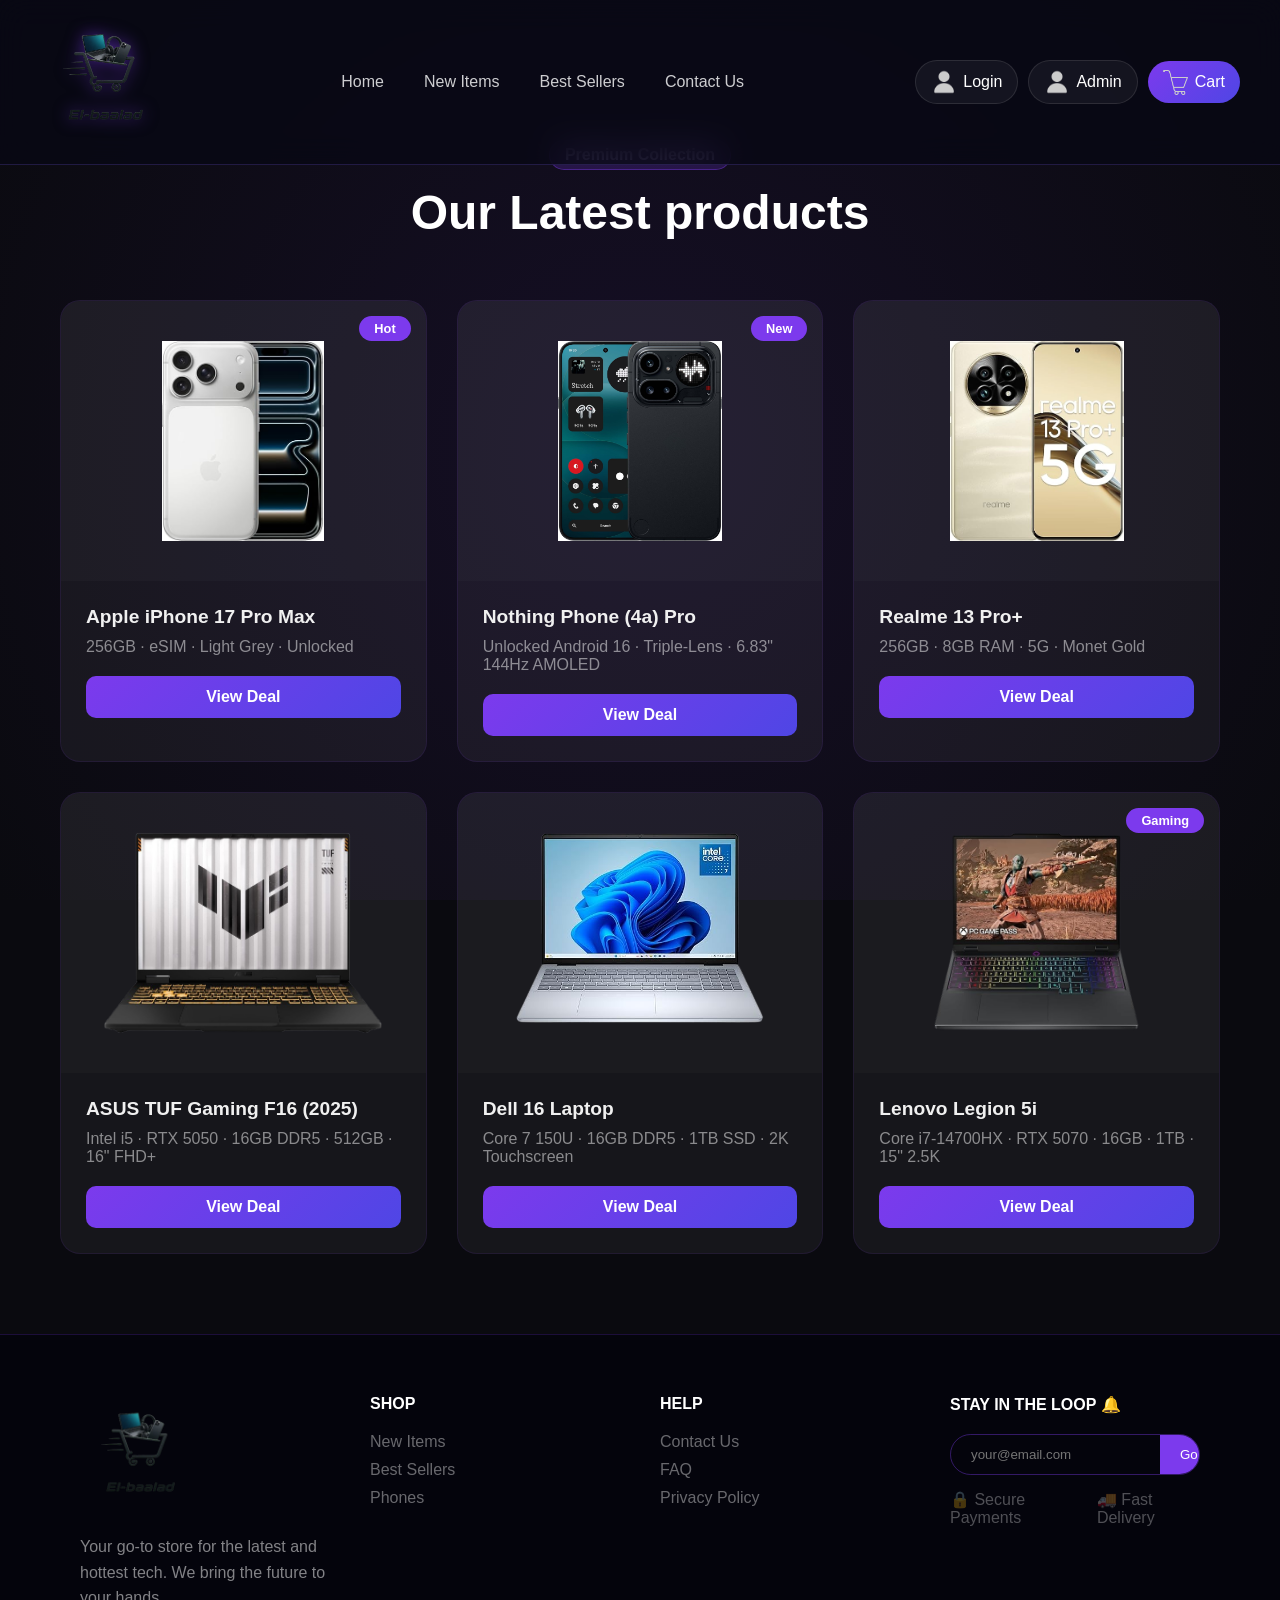
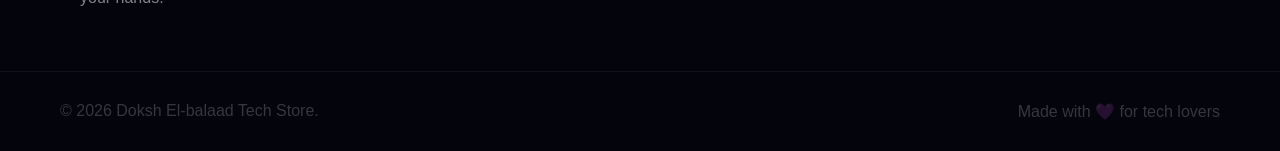
<file: product.html>
<!DOCTYPE html>
<html lang="en">
<head>
    <meta charset="UTF-8">
    <meta name="viewport" content="width=device-width, initial-scale=1.0">
    <link rel="stylesheet" href="product.css">
    <title>Doksh El-balaad | Products</title>
</head>
<body>
    <!-- Background Overlay -->
    <div class="hero-bg">
        <div class="hero-overlay"></div>
    </div>

    <!-- Navbar -->
    <nav class="navbar">
        <div class="nav-logo">
            <img src="WhatsApp_Image_2026-05-05_at_11.26.27_PM-removebg-preview.png" alt="Logo" width="130px">
        </div>

        <ul class="nav-links">
            <li><a href="index.html">Home</a></li>
            <li><a href="index.html#new-items">New Items</a></li>
            <li><a href="index.html#best-sellers">Best Sellers</a></li>
            <li><a href="contactus.html">Contact Us</a></li>
        </ul>

        <div class="nav-actions">
            <a href="login.html" class="nav-action-btn">
                <img width="26" height="26" src="user.png" alt="user"/>
                <span>Login</span>
            </a>
            <a href="admin.html" class="nav-action-btn admin">
                <img width="26" height="26" src="user.png" alt="admin"/>
                <span>Admin</span>
            </a>
            <a href="cart.html" class="nav-action-btn cart-btn">
                <img width="26" height="26" src="icons8-cart-50.png" alt="cart"/>
                <span>Cart</span>
            </a>
        </div>
    </nav>

    <!-- Products Section -->
    <section class="products-section">
        <div class="section-header">
            <span class="section-tag">Premium Collection</span>
            <h2>Our Latest products</h2>
        </div>

        <div class="products-grid">
            <!-- Product 1 -->
            <div class="product-card dark-card">
                <div class="product-img-wrap">
                    <span class="product-badge">Hot</span>
                    <img src="61rK2UbzFTL._AC_SX342_.png" alt="iPhone 17 Pro Max">
                </div>
                <div class="product-info">
                    <h3>Apple iPhone 17 Pro Max</h3>
                    <p>256GB · eSIM · Light Grey · Unlocked</p>
                    <a href="phone1.html" class="product-btn">View Deal</a>
                </div>
            </div>

            <!-- Product 2 -->
            <div class="product-card dark-card">
                <div class="product-img-wrap">
                    <span class="product-badge">New</span>
                    <img src="81ghVqVyOsL._AC_SL1500_.png" alt="Nothing Phone 4a Pro">
                </div>
                <div class="product-info">
                    <h3>Nothing Phone (4a) Pro</h3>
                    <p>Unlocked Android 16 · Triple-Lens · 6.83" 144Hz AMOLED</p>
                    <a href="phone2.html" class="product-btn">View Deal</a>
                </div>
            </div>

            <!-- Product 3 -->
            <div class="product-card dark-card">
                <div class="product-img-wrap">
                    <img src="61qeOdyvRmL._AC_SX425_.png" alt="Realme 13 Pro+">
                </div>
                <div class="product-info">
                    <h3>Realme 13 Pro+</h3>
                    <p>256GB · 8GB RAM · 5G · Monet Gold</p>
                    <a href="phone3.html" class="product-btn">View Deal</a>
                </div>
            </div>

            <!-- Product 4 -->
            <div class="product-card dark-card">
                <div class="product-img-wrap">
                    <img src="71cjDQIKaPL._AC_SL1500_.png" alt="ASUS TUF Gaming F16">
                </div>
                <div class="product-info">
                    <h3>ASUS TUF Gaming F16 (2025)</h3>
                    <p>Intel i5 · RTX 5050 · 16GB DDR5 · 512GB · 16" FHD+</p>
                    <a href="labtop1.html" class="product-btn">View Deal</a>
                </div>
            </div>

            <!-- Product 5 -->
            <div class="product-card dark-card">
                <div class="product-img-wrap">
                    <img src="71WB564uxyL._AC_SX466_.png" alt="Dell 16">
                </div>
                <div class="product-info">
                    <h3>Dell 16 Laptop</h3>
                    <p>Core 7 150U · 16GB DDR5 · 1TB SSD · 2K Touchscreen</p>
                    <a href="labtop2.html" class="product-btn">View Deal</a>
                </div>
            </div>

            <!-- Product 6 -->
            <div class="product-card dark-card">
                <div class="product-img-wrap">
                    <span class="product-badge">Gaming</span>
                    <img src="71NH5OWN9uL._AC_SX466_.png" alt="Lenovo Legion 5i">
                </div>
                <div class="product-info">
                    <h3>Lenovo Legion 5i</h3>
                    <p>Core i7-14700HX · RTX 5070 · 16GB · 1TB · 15" 2.5K</p>
                    <a href="labtop3.html" class="product-btn">View Deal</a>
                </div>
            </div>
        </div>
    </section>

    <!-- Footer -->
    <footer class="footer">
        <div class="footer-glow"></div>
        <div class="footer-top">
            <div class="footer-col footer-brand">
                <img src="WhatsApp_Image_2026-05-05_at_11.26.27_PM-removebg-preview.png" alt="Logo" width="120px">
                <p class="footer-desc">Your go-to store for the latest and hottest tech. We bring the future to your hands.</p>
              
            </div>

            <div class="footer-col">
                <h4 class="footer-col-title">Shop</h4>
                <ul class="footer-links">
                    <li><a href="#">New Items</a></li>
                    <li><a href="#">Best Sellers</a></li>
                    <li><a href="#">Phones</a></li>
                </ul>
            </div>

            <div class="footer-col">
                <h4 class="footer-col-title">Help</h4>
                <ul class="footer-links">
                    <li><a href="#">Contact Us</a></li>
                    <li><a href="#">FAQ</a></li>
                    <li><a href="#">Privacy Policy</a></li>
                </ul>
            </div>

            <div class="footer-col footer-newsletter">
                <h4 class="footer-col-title">Stay in the loop 🔔</h4>
                <div class="newsletter-form">
                    <input type="email" placeholder="your@email.com" class="newsletter-input">
                    <button class="newsletter-btn">Go</button>
                </div>
                <div class="footer-badges">
                    <span class="footer-badge">🔒 Secure Payments</span>
                    <span class="footer-badge">🚚 Fast Delivery</span>
                </div>
            </div>
        </div>

        <div class="footer-divider"></div>
        <div class="footer-bottom">
            <p>© 2026 <span class="footer-brand-name">Doksh El-balaad</span> Tech Store.</p>
            <p class="footer-made">Made with 💜 for tech lovers</p>
        </div>
    </footer>
</body>
</html>
</file>
<file: main.css>
* {
    margin: 0;
    padding: 0;
    box-sizing: border-box;
}

body {
    font-family: 'Segoe UI', Tahoma, Geneva, Verdana, sans-serif;
    background-color: #0a0a0f;
    color: #f0f0f0;

}

a {
    text-decoration: none;
    color: inherit;
}

ul {
    list-style: none;
}

.hero-bg {
    position: fixed;
    top: 0;
    left: 0;
    width: 100%;
    height: 100vh;
    z-index: -1;
}

.hero-bg-img {
    width: 100%;
    height: 100%;

}

.hero-overlay {
    position: absolute;
    background: linear-gradient(135deg,
            rgba(5, 5, 15, 0.75) 0%,
            rgba(10, 10, 30, 0.6) 50%,
            rgba(0, 0, 0, 0.8) 100%);
}

.navbar {
    position: fixed;
    top: 0;
    left: 0;
    width: 100%;
    display: flex;
    align-items: center;
    justify-content: space-between;
    padding: 14px 40px;
    background: rgba(8, 8, 20, 0.6);
    backdrop-filter: blur(18px);
    -webkit-backdrop-filter: blur(18px);
    border-bottom: 1px solid rgba(130, 100, 255, 0.2);
}

.nav-logo img {
    display: block;
    filter: drop-shadow(0 0 8px rgba(130, 100, 255, 0.5));
}

.nav-links {
    display: flex;
    gap: 10px;
}

.nav-links li a {
    padding: 8px 18px;
    border-radius: 50px;
    font-size: 0.9rem;
    font-weight: 500;
    color: rgba(255, 255, 255, 0.75);
    letter-spacing: 0.03em;
    transition: all 0.25s ease;
}

.nav-links li a:hover {
    background: rgba(130, 100, 255, 0.18);
    color: #fff;
}

.nav-actions {
    display: flex;
    align-items: center;
    gap: 8px;
}

.nav-action-btn {
    display: flex;
    align-items: center;
    gap: 6px;
    padding: 8px 14px;
    border-radius: 50px;
    font-size: 0.82rem;
    font-weight: 600;
    color: rgba(255, 255, 255, 0.8);
    background: rgba(255, 255, 255, 0.07);
    border: 1px solid rgba(255, 255, 255, 0.1);
    transition: all 0.25s ease;
}



.nav-action-btn:hover {
    background: rgba(130, 100, 255, 0.25);
    border-color: rgba(130, 100, 255, 0.5);
    color: #fff;

}

.cart-btn {
    background: linear-gradient(135deg, #7c3aed, #4f46e5);
    border-color: transparent;
    color: #fff;
}

.cart-btn:hover {
    background: linear-gradient(135deg, #8b5cf6, #6366f1);
    box-shadow: 0 6px 20px rgba(124, 58, 237, 0.4);
}

/* ===== HERO SECTION ===== */
.hero-section {
    min-height: 100vh;
    display: flex;
    align-items: center;
    justify-content: space-between;
    padding: 120px 60px 60px;
    gap: 40px;
}

.hero-content {
    max-width: 520px;
}

.hero-badge {
    display: inline-block;
    padding: 6px 16px;
    background: rgba(124, 58, 237, 0.25);
    border: 1px solid rgba(124, 58, 237, 0.5);
    border-radius: 50px;
    font-size: 0.82rem;
    font-weight: 600;
    color: #c4b5fd;
    margin-bottom: 20px;
    letter-spacing: 0.04em;
}

.hero-title {
    font-size: 4.2rem;
    font-weight: 800;
    line-height: 1.1;
    color: #ffffff;
    text-shadow: 0 0 40px rgba(124, 58, 237, 0.4);
    margin-bottom: 16px;
    letter-spacing: -0.02em;
}

.hero-subtitle {
    font-size: 1.15rem;
    color: rgba(255, 255, 255, 0.6);
    margin-bottom: 36px;
    line-height: 1.6;
}

.hero-btns {
    display: flex;
    gap: 14px;
    flex-wrap: wrap;
}

.btn-primary {
    padding: 14px 32px;
    background: linear-gradient(135deg, #7c3aed, #4f46e5);
    color: #fff;
    border-radius: 50px;
    font-weight: 700;
    font-size: 0.95rem;
    letter-spacing: 0.03em;
    transition: all 0.3s ease;
    box-shadow: 0 4px 20px rgba(124, 58, 237, 0.4);
}

.btn-primary:hover {
    transform: translateY(-3px);
    box-shadow: 0 10px 30px rgba(124, 58, 237, 0.55);
}

.btn-outline {
    padding: 14px 32px;
    background: transparent;
    color: #fff;
    border-radius: 50px;
    font-weight: 700;
    font-size: 0.95rem;
    border: 2px solid rgba(255, 255, 255, 0.3);
    transition: all 0.3s ease;
}

.btn-outline:hover {
    border-color: #7c3aed;
    background: rgba(124, 58, 237, 0.15);
    transform: translateY(-3px);
}

.hero-image {
    flex-shrink: 0;
    position: relative;
}

.hero-image img {
    width: 380px;
    max-width: 100%;
    border-radius: 24px;
    box-shadow:
        0 0 0 1px rgba(124, 58, 237, 0.2),
        0 30px 80px rgba(0, 0, 0, 0.5),
        0 0 60px rgba(124, 58, 237, 0.15);
    animation: float 4s ease-in-out infinite;
}


.products-section {
    padding: 80px 60px;
    background: rgba(8, 8, 20, 0.92);
    position: relative;
}

.dark-section {
    background: rgba(4, 4, 12, 0.97);
}

.section-header {
    text-align: center;
    margin-bottom: 50px;
}

.section-tag {
    display: inline-block;
    padding: 5px 16px;
    background: linear-gradient(135deg, rgba(124, 58, 237, 0.3), rgba(79, 70, 229, 0.3));
    border: 1px solid rgba(124, 58, 237, 0.4);
    border-radius: 50px;
    font-size: 0.78rem;
    font-weight: 700;
    color: #c4b5fd;
    letter-spacing: 0.1em;
    text-transform: uppercase;
    margin-bottom: 12px;
}

.section-header h2 {
    font-size: 2.4rem;
    font-weight: 800;
    color: #fff;
    letter-spacing: -0.02em;
}

/* ===== PRODUCT GRID ===== */
.products-grid {
    display: flex;
    flex-wrap: wrap;
    gap: 24px;
    max-width: 1200px;
    margin: 0 auto;
}

.product-card {
    flex: 0 0 calc((100% - 48px) / 3);
    max-width: calc((100% - 48px) / 3);

    background: rgba(255, 255, 255, 0.04);
    border: 1px solid rgba(255, 255, 255, 0.08);
    border-radius: 20px;
    transition: all 0.35s ease;
    cursor: pointer;
}

.dark-card {
    background: rgba(255, 255, 255, 0.03);
    border-color: rgba(124, 58, 237, 0.12);
}

.product-card:hover {
    border-color: rgba(124, 58, 237, 0.4);
    box-shadow:
        0 20px 50px rgba(0, 0, 0, 0.4),
        0 0 30px rgba(124, 58, 237, 0.12);
}

.product-img-wrap {
    position: relative;
    background: rgba(255, 255, 255, 0.05);
    display: flex;
    align-items: center;
    justify-content: center;
    padding: 30px;
    min-height: 240px;
}


.product-img-wrap img {
    max-height: 200px;
    max-width: 100%;
    transition: transform 0.4s ease;
}

.product-card:hover .product-img-wrap img {
    transform: scale(1.06);
}

.product-badge {
    position: absolute;
    top: 14px;
    right: 14px;
    padding: 4px 12px;
    background: linear-gradient(135deg, #7c3aed, #4f46e5);
    border-radius: 50px;
    font-size: 0.72rem;
    font-weight: 700;
    color: #fff;
    letter-spacing: 0.05em;
    text-transform: uppercase;
}

.product-info {
    padding: 20px 22px 24px;
}

.product-info h3 {
    font-size: 1rem;
    font-weight: 700;
    color: #fff;
    margin-bottom: 8px;
    line-height: 1.4;
}

.product-info p {
    font-size: 0.8rem;
    color: rgba(255, 255, 255, 0.45);
    margin-bottom: 18px;
    line-height: 1.5;
}

.product-btn {
    display: inline-block;
    padding: 9px 22px;
    background: linear-gradient(135deg, #7c3aed, #4f46e5);
    color: #fff;
    border-radius: 50px;
    font-size: 0.82rem;
    font-weight: 700;
    letter-spacing: 0.03em;
    transition: all 0.25s ease;
}

.product-btn:hover {
    box-shadow: 0 6px 20px rgba(124, 58, 237, 0.45);
    transform: translateY(-2px);
}

.footer {
    background: #04040c;
    border-top: 1px solid rgba(124, 58, 237, 0.2);
    position: relative;
    z-index: 1;
}

.footer-glow {
    position: absolute;
    top: -80px;
    left: 50%;
    transform: translateX(-50%);
    width: 600px;
    height: 200px;
    background: radial-gradient(ellipse, rgba(124, 58, 237, 0.12) 0%, transparent 70%);

}

.footer-top {
    display: grid;
    grid-template-columns: 2fr 1fr 1fr 2fr;
    gap: 48px;
    max-width: 1200px;
    margin: 0 auto;
    padding: 64px 60px 48px;
}

.footer-brand img {
    margin-bottom: 18px;
    display: block;
    filter: drop-shadow(0 0 8px rgba(124, 58, 237, 0.4));
}

.footer-desc {
    font-size: 0.85rem;
    color: rgba(255, 255, 255, 0.4);
    line-height: 1.7;
    margin-bottom: 24px;
}

.footer-socials {
    display: flex;
    gap: 10px;
}

.social-btn {
    width: 38px;
    height: 38px;
    border-radius: 10px;
    background: rgba(255, 255, 255, 0.06);
    border: 1px solid rgba(255, 255, 255, 0.1);
    display: flex;
    align-items: center;
    justify-content: center;
    font-size: 0.72rem;
    font-weight: 800;
    color: rgba(255, 255, 255, 0.5);
    text-transform: uppercase;
    letter-spacing: 0.03em;
    transition: all 0.25s ease;
}

.social-btn:hover {
    background: rgba(124, 58, 237, 0.3);
    border-color: rgba(124, 58, 237, 0.5);
    color: #c4b5fd;
    transform: translateY(-3px);
}

.footer-col-title {
    font-size: 0.78rem;
    font-weight: 800;
    color: #fff;
    text-transform: uppercase;
    letter-spacing: 0.12em;
    margin-bottom: 20px;
}

.footer-links {
    display: flex;
    flex-direction: column;
    gap: 12px;
}

.footer-links li a {
    font-size: 0.85rem;
    color: rgba(255, 255, 255, 0.4);
    transition: all 0.2s ease;
    display: inline-block;
}

.footer-links li a:hover {
    color: #c4b5fd;
    transform: translateX(4px);
}

.footer-newsletter p {
    font-size: 0.84rem;
    color: rgba(255, 255, 255, 0.4);
    line-height: 1.6;
    margin-bottom: 18px;
}

.newsletter-form {
    display: flex;
    gap: 0;
    margin-bottom: 22px;
    border-radius: 50px;
    border: 1px solid rgba(124, 58, 237, 0.35);
}

.newsletter-input {
    flex: 1;
    padding: 11px 18px;
    background: rgba(255, 255, 255, 0.05);
    border: none;
    outline: none;
    color: #fff;
    font-size: 0.85rem;
    font-family: inherit;
}

.newsletter-input::placeholder {
    color: rgba(255, 255, 255, 0.3);
}

.newsletter-btn {
    padding: 11px 22px;
    background: linear-gradient(135deg, #7c3aed, #4f46e5);
    color: #fff;
    border: none;
    font-weight: 700;
    font-size: 0.85rem;
    cursor: pointer;
    transition: all 0.25s ease;
    font-family: inherit;
}

.newsletter-btn:hover {
    background: linear-gradient(135deg, #8b5cf6, #6366f1);
}

.footer-badges {
    display: flex;
    flex-direction: column;
    gap: 8px;
}

.footer-badge {
    font-size: 0.78rem;
    color: rgba(255, 255, 255, 0.35);
    display: flex;
    align-items: center;
    gap: 6px;
}

.footer-divider {
    max-width: 1200px;
    margin: 0 auto;
    height: 1px;
    background: linear-gradient(90deg, transparent, rgba(124, 58, 237, 0.3), transparent);
    margin-left: 60px;
    margin-right: 60px;
}

.footer-bottom {
    max-width: 1200px;
    margin: 0 auto;
    padding: 24px 60px;
    display: flex;
    align-items: center;
    justify-content: space-between;
}

.footer-bottom p {
    font-size: 0.8rem;
    color: rgba(255, 255, 255, 0.25);
}

.footer-brand-name {
    color: #c4b5fd;
    font-weight: 700;
}

.footer-made {
    font-size: 0.78rem;
    color: rgba(255, 255, 255, 0.2);
}

::-webkit-scrollbar {
    width: 6px;
}

::-webkit-scrollbar-track {
    background: #0a0a0f;
}

::-webkit-scrollbar-thumb {
    background: #7c3aed;
    border-radius: 3px;
}
</file>
<file: admin.css>
* {
    margin: 0;
    padding: 0;
    box-sizing: border-box;
}

body {
    font-family: sans-serif;
    background-color: #0a0a0f;
    color: #f0f0f0;
}

a {
    text-decoration: none;
    color: inherit;
}

ul {
    list-style: none;
}

.navbar {
    position: fixed;
    top: 0;
    left: 0;
    width: 100%;
    z-index: 100;
    display: flex;
    align-items: center;
    justify-content: space-between;
    padding: 15px 40px;
    background: rgba(8, 8, 20, 0.6);
    backdrop-filter: blur(15px);
    border-bottom: 1px solid rgba(130, 100, 255, 0.2);
}

.nav-logo img {
    display: block;
    filter: drop-shadow(0 0 8px rgba(130, 100, 255, 0.5));
}

.nav-links,
.nav-actions {
    display: flex;
    align-items: center;
    gap: 10px;
}

.nav-links li a {
    padding: 8px 15px;
    border-radius: 50px;
    transition: 0.3s;
}

.nav-links li a:hover {
    background: rgba(130, 100, 255, 0.2);
    color: #fff;
}

.nav-action-btn {
    display: flex;
    align-items: center;
    gap: 6px;
    padding: 8px 15px;
    border-radius: 50px;
    color: #fff;
    background: rgba(255, 255, 255, 0.05);
    border: 1px solid rgba(255, 255, 255, 0.1);
    transition: 0.3s;
}

.nav-action-btn:hover {
    background: rgba(130, 100, 255, 0.25);
    border-color: rgba(130, 100, 255, 0.5);
    transform: translateY(-2px);
}

.cart-btn {
    background: linear-gradient(135deg, #7c3aed, #4f46e5);
    border: none;
}

.cart-btn:hover {
    background: linear-gradient(135deg, #8b5cf6, #6366f1);
    box-shadow: 0 5px 15px rgba(124, 58, 237, 0.4);
}

.login-section {
    min-height: 100vh;
    display: flex;
    flex-direction: column;
    align-items: center;
    justify-content: center;
    padding: 20px;
}

.login-title {
    font-size: 3rem;
    color: #fff;
    text-shadow: 0 0 20px rgba(124, 58, 237, 0.5);
    margin-bottom: 30px;
}

.login-container {
    background: rgba(255, 255, 255, 0.05);
    border: 1px solid rgba(124, 58, 237, 0.2);
    border-radius: 20px;
    padding: 40px;
    width: 100%;
    max-width: 400px;
    backdrop-filter: blur(20px);
    box-shadow: 0 20px 40px rgba(0, 0, 0, 0.5);
    transition: 0.3s;
}

.login-container:hover {
    border-color: rgba(124, 58, 237, 0.5);
}

.login-form {
    display: flex;
    flex-direction: column;
    gap: 15px;
}

.login-input {
    width: 100%;
    padding: 15px;
    background: rgba(0, 0, 0, 0.5);
    border: 1px solid rgba(255, 255, 255, 0.1);
    border-radius: 10px;
    color: #fff;
    outline: none;
    transition: 0.3s;
}

.login-input:focus {
    border-color: #7c3aed;
    box-shadow: 0 0 10px rgba(124, 58, 237, 0.3);
}

.login-btn {
    width: 100%;
    padding: 15px;
    background: linear-gradient(135deg, #7c3aed, #4f46e5);
    color: #fff;
    border: none;
    border-radius: 10px;
    font-weight: bold;
    cursor: pointer;
    transition: 0.3s;
}

.login-btn:hover {
    transform: translateY(-3px);
    box-shadow: 0 10px 20px rgba(124, 58, 237, 0.5);
}

.footer {
    background: #04040c;
    border-top: 1px solid rgba(124, 58, 237, 0.2);
    padding: 50px 20px;
    position: relative;
    overflow: hidden;
}

.footer-glow {
    position: absolute;
    top: -50px;
    left: 50%;
    transform: translateX(-50%);
    width: 500px;
    height: 150px;
    background: radial-gradient(circle, rgba(124, 58, 237, 0.15) 0%, transparent 70%);
}

.footer-top {
    display: flex;
    flex-wrap: wrap;
    gap: 40px;
    max-width: 1200px;
    margin: 0 auto;
}

.footer-col {
    flex: 1;
    min-width: 200px;
    display: flex;
    flex-direction: column;
    gap: 15px;
}

.footer-col-title {
    color: #fff;
}

.footer-links li a {
    color: rgba(255, 255, 255, 0.5);
    transition: 0.3s;
}

.footer-links li a:hover {
    color: #c4b5fd;
}

.newsletter-form {
    display: flex;
    border-radius: 30px;
    overflow: hidden;
    border: 1px solid rgba(124, 58, 237, 0.4);
}

.newsletter-input {
    flex: 1;
    padding: 10px 15px;
    background: transparent;
    border: none;
    color: #fff;
    outline: none;
}

.newsletter-btn {
    padding: 10px 20px;
    background: #7c3aed;
    color: #fff;
    border: none;
    cursor: pointer;
}

.footer-bottom {
    max-width: 1200px;
    margin: 30px auto 0;
    padding-top: 20px;
    border-top: 1px solid rgba(124, 58, 237, 0.3);
    display: flex;
    justify-content: space-between;
    color: rgba(255, 255, 255, 0.3);
}

::-webkit-scrollbar {
    width: 8px;
}

::-webkit-scrollbar-track {
    background: #0f0a0a;
}

::-webkit-scrollbar-thumb {
    background: #7c3aed;
    border-radius: 5px;
}
</file>
<file: cart.css>
* {
    margin: 0;
    padding: 0;
    box-sizing: border-box;
}

body {
    font-family: sans-serif;
    background-color: #0a0a0f;
    color: #f0f0f0;
    overflow-x: hidden;
    background-image: radial-gradient(circle at top right, rgba(124, 58, 237, 0.1), transparent 40%),
        radial-gradient(circle at bottom left, rgba(79, 70, 229, 0.1), transparent 40%);
}

a {
    text-decoration: none;
    color: inherit;
}

ul {
    list-style: none;
}

.navbar {
    position: fixed;
    top: 0;
    left: 0;
    width: 100%;
    z-index: 100;
    display: flex;
    align-items: center;
    justify-content: space-between;
    padding: 15px 40px;
    background: rgba(8, 8, 20, 0.6);
    backdrop-filter: blur(15px);
    border-bottom: 1px solid rgba(130, 100, 255, 0.2);
}

.nav-links {
    display: flex;
    gap: 15px;
}

.nav-links li a {
    padding: 8px 15px;
    border-radius: 50px;
    color: rgba(255, 255, 255, 0.8);
    transition: 0.3s;
}

.nav-links li a:hover {
    background: rgba(130, 100, 255, 0.2);
    color: #fff;
}

.nav-actions {
    display: flex;
    align-items: center;
}

.nav-action-btn {
    display: flex;
    align-items: center;
    gap: 6px;
    padding: 8px 15px;
    border-radius: 50px;
    font-weight: bold;
    transition: 0.3s;
}

.cart-btn {
    background: linear-gradient(135deg, #7c3aed, #4f46e5);
    color: #fff;
    border: none;
}

.cart-btn:hover {
    transform: translateY(-2px);
    box-shadow: 0 5px 15px rgba(124, 58, 237, 0.4);
}

.cart-section {
    min-height: 100vh;
    display: flex;
    flex-direction: column;
    align-items: center;
    padding: 140px 20px 80px;
}

.cart-container {
    width: 100%;
    max-width: 900px;
    background: rgba(255, 255, 255, 0.05);
    border: 1px solid rgba(124, 58, 237, 0.2);
    border-radius: 20px;
    padding: 40px;
    backdrop-filter: blur(20px);
    box-shadow: 0 20px 40px rgba(0, 0, 0, 0.4);
}

.cart-title {
    font-size: 2.5rem;
    color: #fff;
    margin-bottom: 30px;
    border-bottom: 2px solid rgba(124, 58, 237, 0.3);
    padding-bottom: 15px;
}

.cart-items-list {
    display: flex;
    flex-direction: column;
    gap: 15px;
}

.cart-item {
    display: flex;
    align-items: center;
    justify-content: space-between;
    background: rgba(0, 0, 0, 0.5);
    padding: 20px;
    border-radius: 15px;
    border: 1px solid rgba(255, 255, 255, 0.05);
    transition: 0.3s;
}

.cart-item:hover {
    border-color: rgba(124, 58, 237, 0.4);
    background: rgba(124, 58, 237, 0.1);
}

.cart-item img {
    width: 90px;
    border-radius: 10px;
}

.cart-item-details {
    flex: 1;
    margin-left: 20px;
}

.cart-item-details h4 {
    font-size: 1.2rem;
    margin-bottom: 5px;
    color: #fff;
}

.cart-item-details p {
    color: #c4b5fd;
    font-size: 0.9rem;
}

.cart-item-price {
    font-size: 1.3rem;
    font-weight: bold;
    color: #7c3aed;
    margin: 0 20px;
}

.remove-btn {
    background: rgba(255, 59, 48, 0.1);
    color: #ff3b30;
    border: 1px solid rgba(255, 59, 48, 0.3);
    padding: 10px 15px;
    border-radius: 10px;
    cursor: pointer;
    font-weight: bold;
    transition: 0.3s;
}

.remove-btn:hover {
    background: #ff3b30;
    color: #fff;
}

.cart-summary {
    margin-top: 40px;
    display: flex;
    flex-direction: column;
    align-items: flex-end;
    border-top: 1px solid rgba(124, 58, 237, 0.2);
    padding-top: 20px;
}

.cart-total {
    font-size: 2rem;
    color: #c4b5fd;
    margin-bottom: 15px;
}

.checkout-btn {
    padding: 15px 40px;
    background: linear-gradient(135deg, #7c3aed, #4f46e5);
    color: #fff;
    border: none;
    border-radius: 50px;
    font-weight: bold;
    font-size: 1.1rem;
    cursor: pointer;
    transition: 0.3s;
}

.checkout-btn:hover {
    transform: translateY(-3px);
    box-shadow: 0 10px 20px rgba(124, 58, 237, 0.4);
}
</file>
<file: contactus.css>
* {
    margin: 0;
    padding: 0;
    box-sizing: border-box;
}

body {
    font-family: sans-serif;
    background-color: #0a0a0f;
    color: #f0f0f0;
}

a {
    text-decoration: none;
    color: inherit;
}

ul {
    list-style: none;
}

.navbar {
    position: fixed;
    top: 0;
    left: 0;
    width: 100%;
    z-index: 100;
    display: flex;
    align-items: center;
    justify-content: space-between;
    padding: 14px 40px;
    background: rgba(8, 8, 20, 0.6);
    backdrop-filter: blur(18px);
    border-bottom: 1px solid rgba(130, 100, 255, 0.2);
}

.nav-logo img {
    display: block;
}

.nav-links,
.nav-actions {
    display: flex;
    align-items: center;
    gap: 10px;
}

.nav-links li a {
    padding: 8px 18px;
    border-radius: 50px;
    font-size: 0.9rem;
    font-weight: 500;
    color: rgba(255, 255, 255, 0.75);
    transition: 0.3s;
}

.nav-links li a:hover {
    background: rgba(130, 100, 255, 0.18);
    color: #fff;
}

.nav-action-btn {
    display: flex;
    align-items: center;
    gap: 6px;
    padding: 8px 14px;
    border-radius: 50px;
    font-size: 0.82rem;
    font-weight: 600;
    color: rgba(255, 255, 255, 0.8);
    background: rgba(255, 255, 255, 0.07);
    border: 1px solid rgba(255, 255, 255, 0.1);
    transition: 0.3s;
}

.nav-action-btn img {
    filter: invert(1) brightness(0.8);
}

.nav-action-btn:hover {
    background: rgba(130, 100, 255, 0.25);
    border-color: rgba(130, 100, 255, 0.5);
    color: #fff;
}

.cart-btn {
    background: linear-gradient(135deg, #7c3aed, #4f46e5);
    border: none;
    color: #fff;
}

.contact-section {
    min-height: 100vh;
    display: flex;
    flex-direction: column;
    align-items: center;
    padding: 140px 20px 80px;
}

.contact-header {
    text-align: center;
    margin-bottom: 40px;
    max-width: 600px;
}

.contact-title {
    font-size: 3.5rem;
    font-weight: 800;
    color: #ffffff;
    text-shadow: 0 0 30px rgba(124, 58, 237, 0.5);
    margin-bottom: 16px;
}

.contact-subtitle {
    font-size: 1.1rem;
    color: rgba(255, 255, 255, 0.6);
    line-height: 1.6;
}

.contact-container {
    background: rgba(255, 255, 255, 0.03);
    border: 1px solid rgba(124, 58, 237, 0.2);
    border-radius: 24px;
    padding: 40px;
    width: 100%;
    max-width: 700px;
    backdrop-filter: blur(20px);
    box-shadow: 0 30px 60px rgba(0, 0, 0, 0.6);
    transition: 0.3s;
}

.contact-container:hover {
    border-color: rgba(124, 58, 237, 0.4);
}

.contact-form {
    display: flex;
    flex-direction: column;
    gap: 24px;
}

.form-row {
    display: flex;
    gap: 20px;
}

.form-group {
    display: flex;
    flex-direction: column;
    gap: 8px;
    flex: 1;
}

.form-label {
    font-size: 0.9rem;
    font-weight: 600;
    color: #c4b5fd;
    margin-left: 4px;
}

.contact-input,
.contact-textarea {
    width: 100%;
    padding: 15px 20px;
    background: rgba(0, 0, 0, 0.4);
    border: 1px solid rgba(255, 255, 255, 0.1);
    border-radius: 12px;
    color: #fff;
    font-size: 0.95rem;
    font-family: inherit;
    outline: none;
    transition: 0.3s;
}

.contact-textarea {
    resize: vertical;
    min-height: 120px;
}

.contact-input::placeholder,
.contact-textarea::placeholder {
    color: rgba(255, 255, 255, 0.25);
}

.contact-input:focus,
.contact-textarea:focus {
    border-color: #7c3aed;
    background: rgba(124, 58, 237, 0.05);
}

.contact-btn {
    padding: 16px 32px;
    background: linear-gradient(135deg, #7c3aed, #4f46e5);
    color: #fff;
    border: none;
    border-radius: 12px;
    font-weight: 700;
    font-size: 1.05rem;
    cursor: pointer;
    transition: 0.3s;
}

.contact-btn:hover {
    background: linear-gradient(135deg, #8b5cf6, #6366f1);
    transform: translateY(-3px);
}

.footer {
    background: #04040c;
    border-top: 1px solid rgba(124, 58, 237, 0.2);
    position: relative;
    overflow: hidden;
    padding-top: 40px;
}

.footer-glow {
    position: absolute;
    top: -80px;
    left: 50%;
    transform: translateX(-50%);
    width: 600px;
    height: 200px;
    background: radial-gradient(ellipse, rgba(124, 58, 237, 0.12) 0%, transparent 70%);
}

.footer-top {
    display: flex;
    flex-wrap: wrap;
    justify-content: space-between;
    gap: 40px;
    max-width: 1200px;
    margin: 0 auto;
    padding: 20px 60px 48px;
}

.footer-col {
    display: flex;
    flex-direction: column;
    flex: 1;
    min-width: 150px;
}

.footer-brand,
.footer-newsletter {
    flex: 2;
    min-width: 250px;
}

.footer-brand img {
    margin-bottom: 18px;
}

.footer-desc {
    font-size: 0.85rem;
    color: rgba(255, 255, 255, 0.4);
    line-height: 1.7;
    margin-bottom: 24px;
}

.footer-socials {
    display: flex;
    gap: 10px;
}

.social-btn {
    width: 38px;
    height: 38px;
    border-radius: 10px;
    background: rgba(255, 255, 255, 0.06);
    border: 1px solid rgba(255, 255, 255, 0.1);
    display: flex;
    align-items: center;
    justify-content: center;
    color: rgba(255, 255, 255, 0.5);
    transition: 0.3s;
}

.social-btn:hover {
    background: rgba(124, 58, 237, 0.3);
    color: #c4b5fd;
}

.footer-col-title {
    font-size: 0.78rem;
    font-weight: 800;
    color: #fff;
    margin-bottom: 20px;
}

.footer-links {
    display: flex;
    flex-direction: column;
    gap: 12px;
}

.footer-links li a {
    font-size: 0.85rem;
    color: rgba(255, 255, 255, 0.4);
    transition: 0.2s;
}

.footer-links li a:hover {
    color: #c4b5fd;
}

.newsletter-form {
    display: flex;
    margin-bottom: 20px;
    border-radius: 50px;
    overflow: hidden;
    border: 1px solid rgba(124, 58, 237, 0.35);
}

.newsletter-input {
    flex: 1;
    padding: 10px 15px;
    background: rgba(255, 255, 255, 0.05);
    border: none;
    color: #fff;
    outline: none;
}

.newsletter-btn {
    padding: 10px 20px;
    background: linear-gradient(135deg, #7c3aed, #4f46e5);
    color: #fff;
    border: none;
    cursor: pointer;
}

.footer-badges {
    display: flex;
    flex-direction: column;
    gap: 8px;
}

.footer-badge {
    font-size: 0.78rem;
    color: rgba(255, 255, 255, 0.35);
}

.footer-divider {
    max-width: 1200px;
    margin: 0 auto;
    height: 1px;
    background: rgba(124, 58, 237, 0.3);
}

.footer-bottom {
    display: flex;
    justify-content: space-between;
    max-width: 1200px;
    margin: 0 auto;
    padding: 24px 60px;
    font-size: 0.8rem;
    color: rgba(255, 255, 255, 0.25);
}

.footer-brand-name {
    color: #c4b5fd;
    font-weight: 700;
}
</file>
<file: items.css>
* {
    margin: 0;
    padding: 0;
    box-sizing: border-box;
}

body {
    font-family: sans-serif;
    background-color: #0a0a0f;
    color: #f0f0f0;
    overflow-x: hidden;
}

a {
    text-decoration: none;
    color: inherit;
}

ul {
    list-style: none;
}

.hero-bg {
    position: fixed;
    top: 0;
    left: 0;
    width: 100%;
    height: 100vh;
    z-index: -1;
    background: #0a0a0f;
}

.hero-overlay {
    position: absolute;
    inset: 0;
    background: radial-gradient(circle, rgba(124, 58, 237, 0.1) 0%, #0a0a0f 100%);
}

.navbar {
    position: fixed;
    top: 0;
    left: 0;
    width: 100%;
    z-index: 100;
    display: flex;
    align-items: center;
    justify-content: space-between;
    padding: 15px 40px;
    background: rgba(8, 8, 20, 0.6);
    backdrop-filter: blur(15px);
    border-bottom: 1px solid rgba(130, 100, 255, 0.2);
}

.nav-logo img {
    display: block;
    filter: drop-shadow(0 0 8px rgba(130, 100, 255, 0.5));
}

.nav-links,
.nav-actions {
    display: flex;
    align-items: center;
    gap: 10px;
}

.nav-links li a {
    padding: 8px 15px;
    border-radius: 50px;
    color: rgba(255, 255, 255, 0.8);
    transition: 0.3s;
}

.nav-links li a:hover {
    background: rgba(130, 100, 255, 0.2);
    color: #fff;
}

.nav-action-btn {
    display: flex;
    align-items: center;
    gap: 6px;
    padding: 8px 15px;
    border-radius: 50px;
    color: #fff;
    background: rgba(255, 255, 255, 0.05);
    border: 1px solid rgba(255, 255, 255, 0.1);
    transition: 0.3s;
}

.nav-action-btn img {
    filter: invert(1) brightness(0.8);
}

.nav-action-btn:hover {
    background: rgba(130, 100, 255, 0.25);
    border-color: rgba(130, 100, 255, 0.5);
    transform: translateY(-2px);
}

.cart-btn {
    background: linear-gradient(135deg, #7c3aed, #4f46e5);
    border: none;
}

.cart-btn:hover {
    background: linear-gradient(135deg, #8b5cf6, #6366f1);
    box-shadow: 0 5px 15px rgba(124, 58, 237, 0.4);
}

section {
    display: flex;
    align-items: center;
    justify-content: space-between;
    gap: 40px;
    max-width: 1100px;
    margin: 150px auto 100px;
    padding: 50px;
    background: rgba(255, 255, 255, 0.05);
    border: 1px solid rgba(124, 58, 237, 0.2);
    border-radius: 20px;
    backdrop-filter: blur(20px);
    box-shadow: 0 20px 40px rgba(0, 0, 0, 0.4);
    position: relative;
    z-index: 1;
}

section>div:first-child {
    flex: 1;
    display: flex;
    flex-direction: column;
    align-items: flex-start;
    gap: 20px;
}

section h1 {
    font-size: 2.2rem;
    color: #fff;
    text-shadow: 0 0 20px rgba(124, 58, 237, 0.3);
}

section h2 {
    font-size: 2.5rem;
    color: #c4b5fd;
    margin-bottom: 10px;
}

section select {
    padding: 10px 20px;
    font-size: 1rem;
    color: #fff;
    background: rgba(0, 0, 0, 0.5);
    border: 1px solid rgba(124, 58, 237, 0.4);
    border-radius: 10px;
    outline: none;
    cursor: pointer;
    transition: 0.3s;
}

section select:hover,
section select:focus {
    border-color: #7c3aed;
    background: rgba(124, 58, 237, 0.1);
}

section select option {
    background: #0a0a0f;
    color: #fff;
}

section button {
    padding: 15px 40px;
    font-size: 1.1rem;
    font-weight: bold;
    color: #fff;
    background: linear-gradient(135deg, #7c3aed, #4f46e5);
    border: none;
    border-radius: 10px;
    cursor: pointer;
    transition: 0.3s;
}

section button:hover {
    transform: translateY(-4px);
    box-shadow: 0 10px 20px rgba(124, 58, 237, 0.5);
}

section>div:last-child {
    flex: 1;
    display: flex;
    justify-content: center;
}

section>div:last-child img {
    max-width: 100%;
    transition: 0.5s;
}

section>div:last-child img:hover {
    transform: scale(1.05) translateY(-10px);
}

.footer {
    background: #04040c;
    border-top: 1px solid rgba(124, 58, 237, 0.2);
    position: relative;
    overflow: hidden;
}

.footer-glow {
    position: absolute;
    top: -50px;
    left: 50%;
    transform: translateX(-50%);
    width: 500px;
    height: 150px;
    background: radial-gradient(circle, rgba(124, 58, 237, 0.15) 0%, transparent 70%);
    pointer-events: none;
}

.footer-top {
    display: flex;
    justify-content: space-between;
    gap: 40px;
    max-width: 1200px;
    margin: 0 auto;
    padding: 50px 20px;
}

.footer-col {
    display: flex;
    flex-direction: column;
    flex: 1;
    gap: 10px;
}

.footer-brand,
.footer-newsletter {
    flex: 2;
}

.footer-brand img {
    margin-bottom: 15px;
}

.footer-desc {
    color: rgba(255, 255, 255, 0.5);
    line-height: 1.5;
}

.footer-col-title {
    color: #fff;
    margin-bottom: 15px;
}

.footer-links li a {
    color: rgba(255, 255, 255, 0.5);
    transition: 0.3s;
}

.footer-links li a:hover {
    color: #c4b5fd;
}

.newsletter-form {
    display: flex;
    border-radius: 30px;
    overflow: hidden;
    border: 1px solid rgba(124, 58, 237, 0.4);
    margin: 15px 0;
}

.newsletter-input {
    flex: 1;
    padding: 10px 15px;
    background: transparent;
    border: none;
    color: #fff;
    outline: none;
}

.newsletter-btn {
    padding: 10px 20px;
    background: #7c3aed;
    color: #fff;
    border: none;
    cursor: pointer;
}

.footer-badges {
    display: flex;
    gap: 15px;
}

.footer-badge {
    color: rgba(255, 255, 255, 0.4);
}

.footer-bottom {
    display: flex;
    justify-content: space-between;
    max-width: 1200px;
    margin: 0 auto;
    padding: 20px;
    border-top: 1px solid rgba(124, 58, 237, 0.3);
    color: rgba(255, 255, 255, 0.3);
}

.footer-brand-name {
    color: #c4b5fd;
}
</file>
<file: payment.css>
body {
    font-family: 'Segoe UI', Tahoma, Geneva, Verdana, sans-serif;
    background-color: #0a0a0f;
    color: #f0f0f0;
}

    




h1 {



text-align: center;
margin-top: 370px;
}
</file>
<file: product.css>
* {
    margin: 0;
    padding: 0;
    box-sizing: border-box;
}

body {
    font-family: sans-serif;
    background-color: #0a0a0f;
    color: #f0f0f0;
    overflow-x: hidden;
}

a {
    text-decoration: none;
    color: inherit;
}

ul {
    list-style: none;
}

.hero-bg {
    position: fixed;
    top: 0;
    left: 0;
    width: 100%;
    height: 100vh;
    z-index: -1;
    background: #0a0a0f;
}

.hero-overlay {
    position: absolute;
    inset: 0;
    background: radial-gradient(circle, rgba(124, 58, 237, 0.1) 0%, #0a0a0f 100%);
}

.navbar {
    position: fixed;
    top: 0;
    left: 0;
    width: 100%;
    z-index: 100;
    display: flex;
    align-items: center;
    justify-content: space-between;
    padding: 15px 40px;
    background: rgba(8, 8, 20, 0.8);
    backdrop-filter: blur(15px);
    border-bottom: 1px solid rgba(130, 100, 255, 0.2);
}

.nav-logo img {
    filter: drop-shadow(0 0 8px rgba(124, 58, 237, 0.5));
}

.nav-links,
.nav-actions {
    display: flex;
    align-items: center;
    gap: 10px;
}

.nav-links li a {
    padding: 8px 15px;
    border-radius: 50px;
    color: rgba(255, 255, 255, 0.8);
    transition: 0.3s;
}

.nav-links li a:hover {
    background: rgba(130, 100, 255, 0.2);
    color: #fff;
}

.nav-action-btn {
    display: flex;
    align-items: center;
    gap: 6px;
    padding: 8px 15px;
    border-radius: 50px;
    color: #fff;
    background: rgba(255, 255, 255, 0.05);
    border: 1px solid rgba(255, 255, 255, 0.1);
    transition: 0.3s;
}

.nav-action-btn img {
    filter: invert(1) brightness(0.8);
}

.nav-action-btn:hover {
    background: rgba(130, 100, 255, 0.25);
    border-color: rgba(130, 100, 255, 0.5);
    transform: translateY(-2px);
}

.cart-btn {
    background: linear-gradient(135deg, #7c3aed, #4f46e5);
    border: none;
    color: #fff;
}

.cart-btn:hover {
    box-shadow: 0 5px 15px rgba(124, 58, 237, 0.4);
}

.products-section {
    padding: 140px 60px 80px;
    position: relative;
    z-index: 1;
}

.section-header {
    text-align: center;
    margin-bottom: 60px;
}

.section-tag {
    display: inline-block;
    padding: 5px 15px;
    background: rgba(124, 58, 237, 0.2);
    border: 1px solid rgba(124, 58, 237, 0.4);
    border-radius: 50px;
    font-weight: bold;
    color: #c4b5fd;
    margin-bottom: 15px;
}

.section-header h2 {
    font-size: 3rem;
    color: #fff;
}

.products-grid {
    display: flex;
    flex-wrap: wrap;
    justify-content: center;
    gap: 30px;
    max-width: 1200px;
    margin: 0 auto;
}

.product-card {
    flex: 1;
    min-width: 300px;
    max-width: 380px;
    background: rgba(255, 255, 255, 0.05);
    border: 1px solid rgba(124, 58, 237, 0.1);
    border-radius: 20px;
    overflow: hidden;
    transition: 0.4s;
}

.product-card:hover {
    transform: translateY(-10px);
    border-color: rgba(124, 58, 237, 0.5);
    box-shadow: 0 20px 40px rgba(0, 0, 0, 0.4);
}

.product-img-wrap {
    position: relative;
    height: 280px;
    display: flex;
    align-items: center;
    justify-content: center;
    padding: 40px;
    background: rgba(255, 255, 255, 0.02);
}

.product-img-wrap img {
    max-width: 100%;
    max-height: 100%;
    transition: 0.4s;
}

.product-card:hover .product-img-wrap img {
    transform: scale(1.1);
}

.product-badge {
    position: absolute;
    top: 15px;
    right: 15px;
    padding: 5px 15px;
    background: #7c3aed;
    border-radius: 50px;
    font-size: 0.8rem;
    font-weight: bold;
    color: #fff;
}

.product-info {
    padding: 25px;
}

.product-info h3 {
    font-size: 1.2rem;
    margin-bottom: 10px;
}

.product-info p {
    color: rgba(255, 255, 255, 0.5);
    margin-bottom: 20px;
}

.product-btn {
    display: block;
    width: 100%;
    text-align: center;
    padding: 12px;
    background: linear-gradient(135deg, #7c3aed, #4f46e5);
    color: #fff;
    border-radius: 10px;
    font-weight: bold;
    transition: 0.3s;
}

.product-btn:hover {
    box-shadow: 0 5px 15px rgba(124, 58, 237, 0.4);
}

.footer {
    background: #04040c;
    border-top: 1px solid rgba(124, 58, 237, 0.2);
    padding-top: 60px;
    position: relative;
}

.footer-top {
    display: flex;
    flex-wrap: wrap;
    justify-content: space-between;
    gap: 40px;
    max-width: 1200px;
    margin: 0 auto;
    padding: 0 40px 60px;
}

.footer-col {
    flex: 1;
    min-width: 200px;
}

.footer-col-large {
    flex: 2;
    min-width: 300px;
}

.footer-desc {
    color: rgba(255, 255, 255, 0.5);
    line-height: 1.6;
    margin-top: 15px;
}

.footer-col-title {
    color: #fff;
    margin-bottom: 20px;
    text-transform: uppercase;
}

.footer-links li {
    margin-bottom: 10px;
}

.footer-links a {
    color: rgba(255, 255, 255, 0.4);
    transition: 0.3s;
}

.footer-links a:hover {
    color: #7c3aed;
    padding-left: 5px;
}

.newsletter-form {
    display: flex;
    border-radius: 50px;
    overflow: hidden;
    border: 1px solid rgba(124, 58, 237, 0.4);
    margin: 15px 0;
}

.newsletter-input {
    background: transparent;
    border: none;
    padding: 12px 20px;
    color: #fff;
    outline: none;
    flex: 1;
}

.newsletter-btn {
    background: #7c3aed;
    border: none;
    padding: 0 20px;
    color: #fff;
    cursor: pointer;
    transition: 0.3s;
}

.newsletter-btn:hover {
    background: #6d28d9;
}

.footer-badges {
    display: flex;
    gap: 15px;
    margin-top: 15px;
}

.footer-badge {
    color: rgba(255, 255, 255, 0.3);
}

.footer-bottom {
    display: flex;
    justify-content: space-between;
    padding: 30px 60px;
    border-top: 1px solid rgba(255, 255, 255, 0.05);
    color: rgba(255, 255, 255, 0.2);
}
</file>
